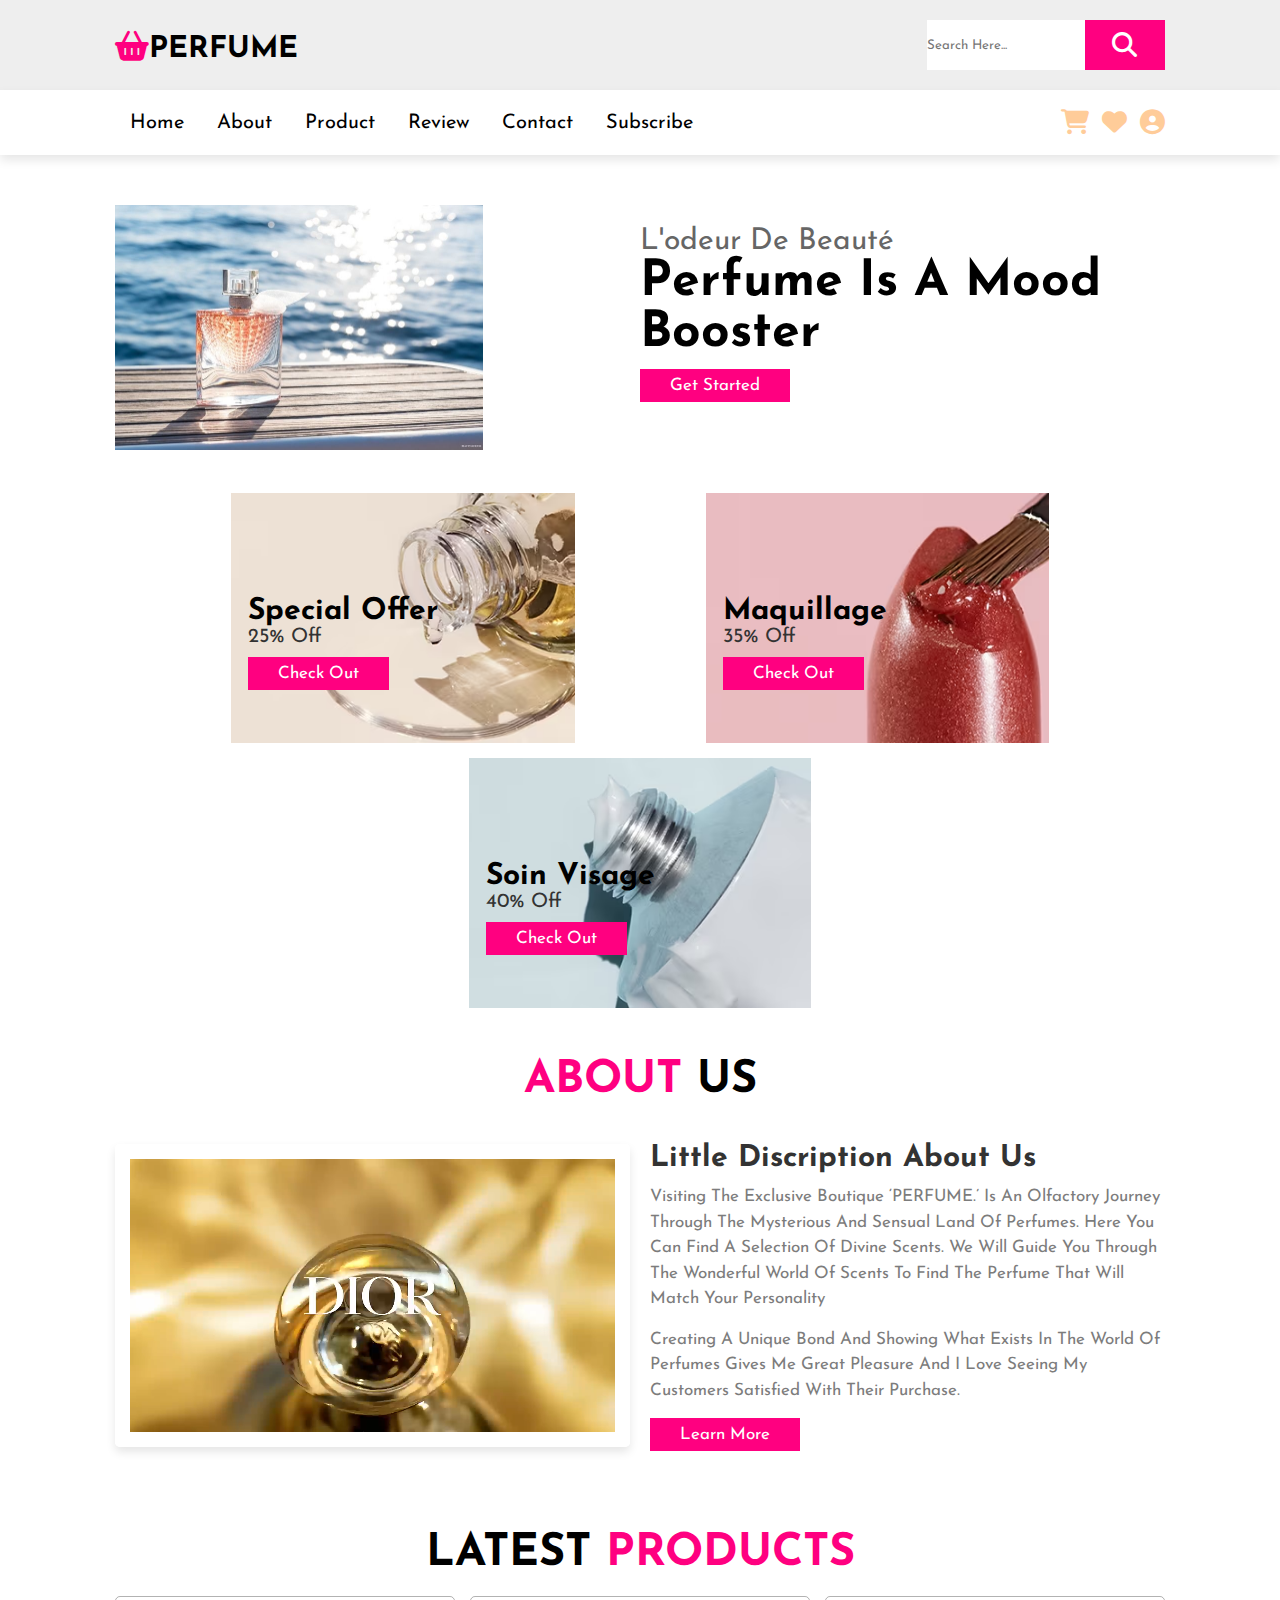
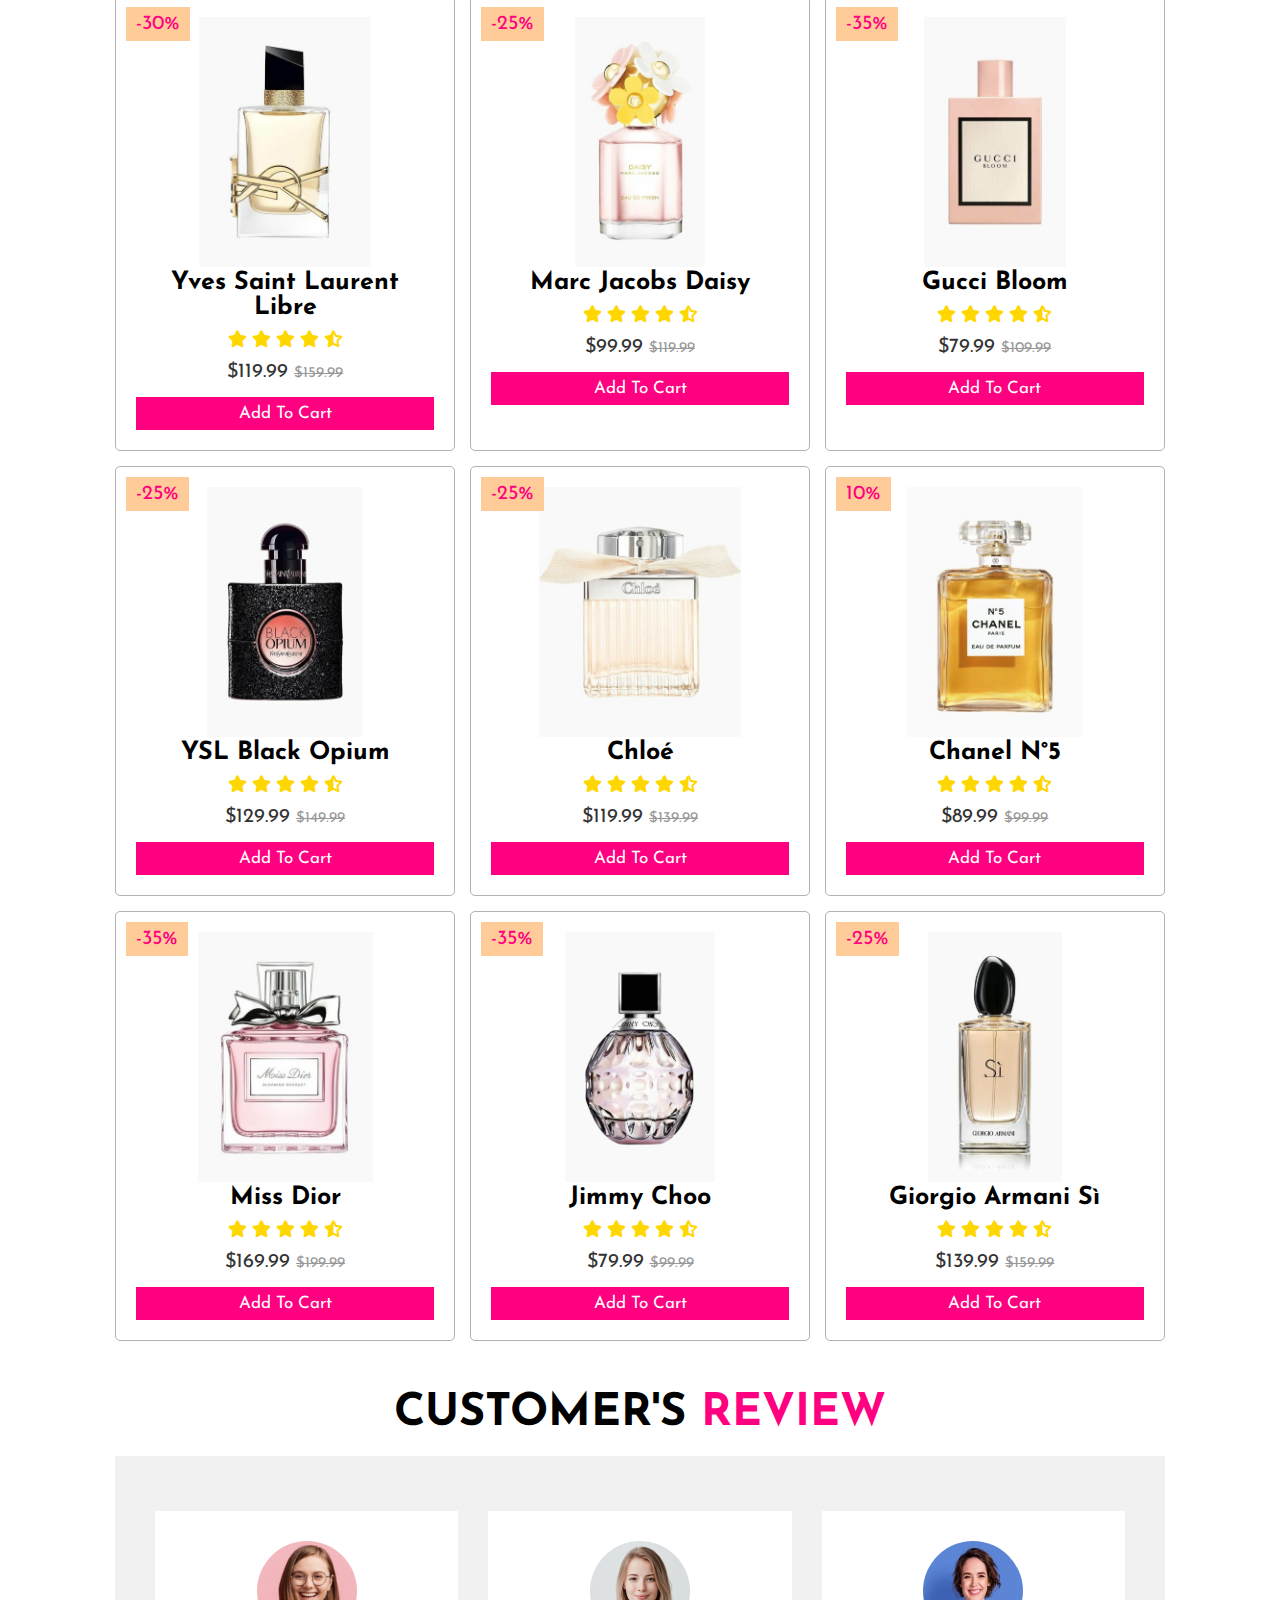
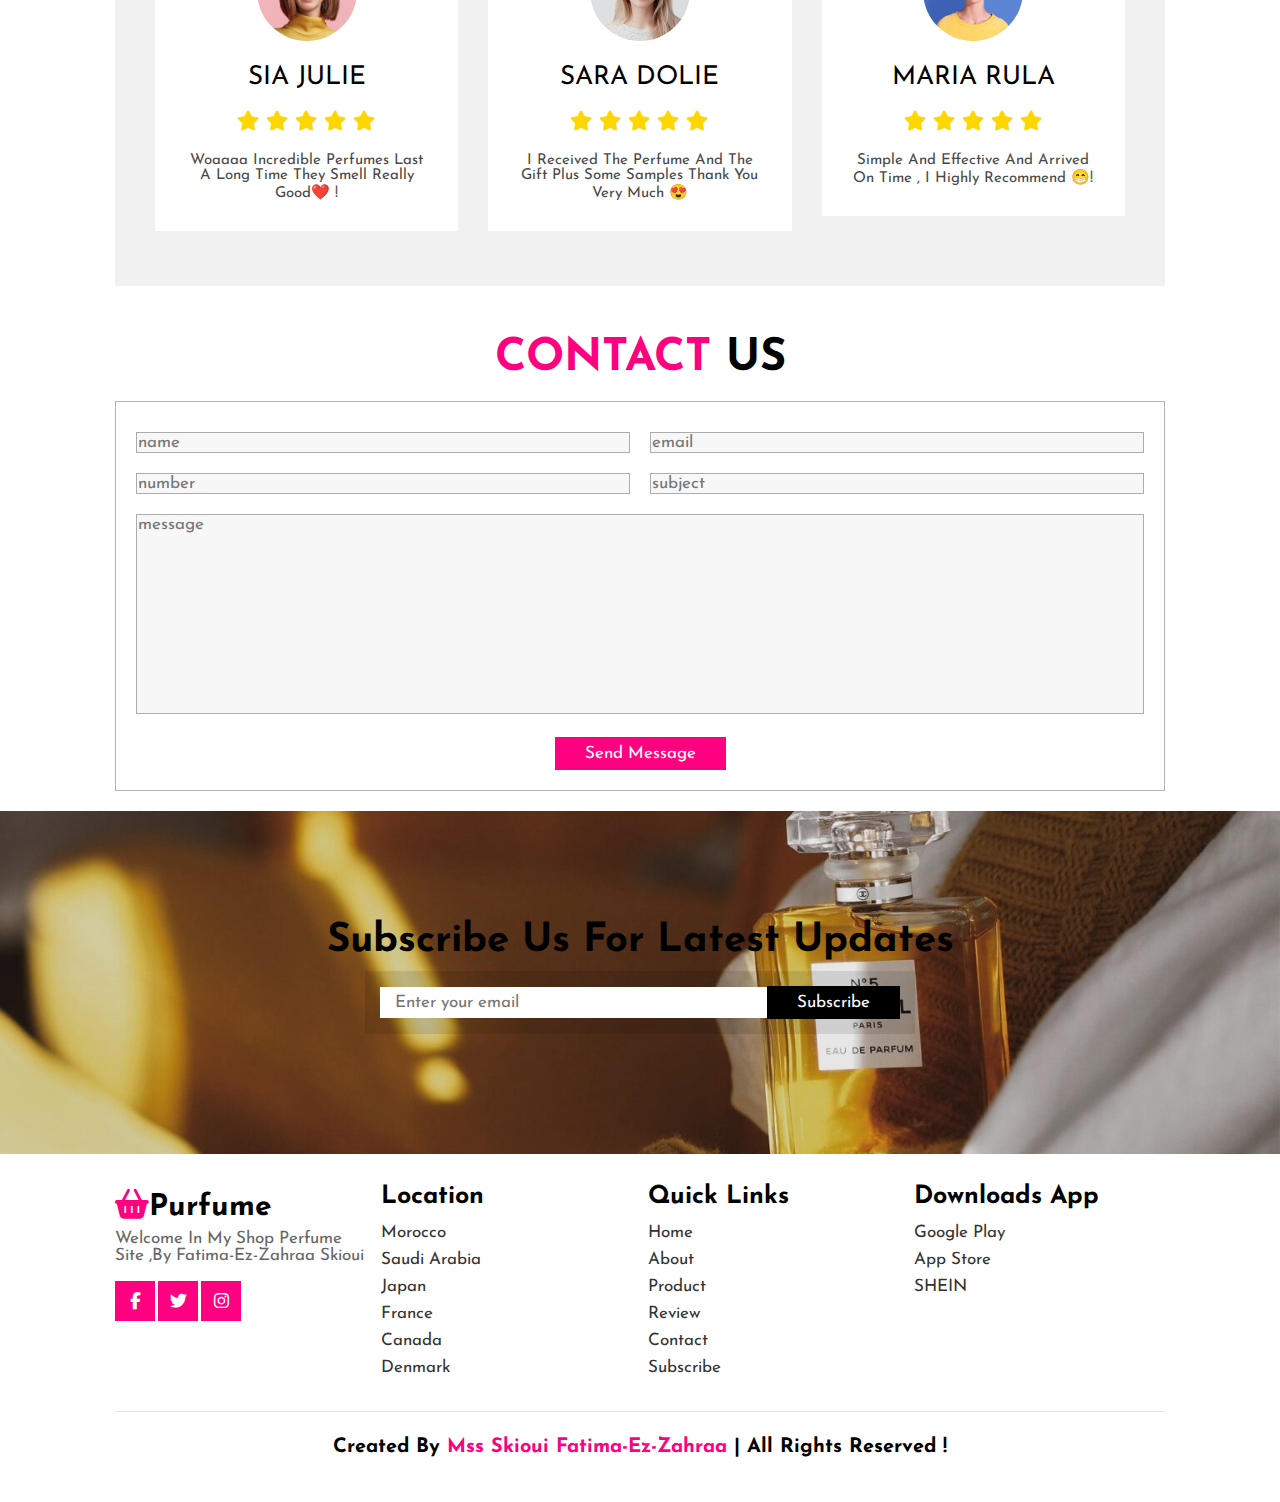
<file: index.html>
<!DOCTYPE html>
<html lang="en">
    <head>
        <meta charset="UTF-8">
        <meta http-equiv="X-UA-Compatible" content="IE=edge">
        <meta name="viewport" content="width=device-width, initial-scale=1.0">
        <title>PERFUME.</title>
        <!--font awesome-->
        <link rel="stylesheet" href="https://cdnjs.cloudflare.com/ajax/libs/font-awesome/6.5.1/css/all.min.css">
        <link rel="icon" href="parfume (1).png" type="image/x-icon">
        <link rel="stylesheet" href="purfume.css">
    </head>
    <body>
        <!--header starts-->
        <header>
            
            <div class="header-1">   
                <a href="#" class="logo" ><i class="fas fa-shopping-basket" ></i>PERFUME</a>
                <form action="" class="search-box-container">
                    <input type="search" id="search-box-container" placeholder="search here...">
                    <label for="search-box" class="fas fa-search"></label>
                </form>
                </div>
                <div class="header-2">
                    
                    <nav class="navbar">
                        <a href="#home">home</a>
                        <a href="#about">about</a>
                        <a href="#product">product</a>
                        <a href="#review">review</a>
                        <a href="#contact">contact</a>
                        <a href="#subscribe">subscribe</a>
                    </nav>
                    <div class="icons">
                        <a href="#product" class="fas fa-shopping-cart" ></a>
                        <a href="#" class="fas fa-heart" ></a>
                        <a href="#contact" class="fas fa-user-circle" ></a>
                    </div>
                    
                </div>
            </header>
            <!--header ends-->
    
            <!--home section starts-->
            <section class="home" id="home">
                <div class="image">
                    <img src="pctr3.jpg" alt="">
                </div> 
                <div class="content">
                    <span>L'odeur De Beauté</span>
                    <h3>Perfume is a mood booster</h3>
                    <a href="get_started.html" target="_blank" class="btn">Get started</a>
                </div>      
            </section>
        <!--banner section starts-->
        <section class="banner-container">
            <div class="banner">
                <img src="parf1.png" alt="" >
                <div class="content">
                    <h3>special offer</h3>
                    <p>25% off</p>
                    <a href="special_offer.html" target="_blank" class="btn"> Check Out </a>
                </div>
            </div>
            <div class="banner">
                <img src="makilage1.png" alt="">
                <div class="content">
                    <h3>Maquillage</h3>
                    <p>35% off</p>
                    <a href="makeup.html" target="_blank" class="btn"> Check Out </a>
                </div>
            </div>
            <div class="banner">
                <img src="soin1.png" alt="">
                <div class="content">
                    <h3>Soin Visage</h3>
                    <p>40% off</p>
                    <a href="soin_visage.html" target="_blank" class="btn"> Check Out </a>
                </div>
            </div>
        </section>
        <!--banner section ends-->

        <!-- about section strts -->
        <section class="about" id="about">
            <h1 class="heading"><span> about </span>us</h1>
            <div class="row">
                <div class="video-container">
                    <video src="L_Or de J_adore_ the new perfume(720P_HD).mp4" loop autoplay muted></video>
                </div>
                <div class="content">
                    <h3>little discription about us</h3>
                    <p>Visiting the Exclusive boutique ‘PERFUME.’ is an olfactory journey through the mysterious and sensual land of perfumes. Here you can find a selection of divine scents. We will guide you through the wonderful world of scents to find the perfume that will match your personality</p>
                    <p>Creating a unique bond and showing what exists in the world of perfumes gives me great pleasure and I love seeing my customers satisfied with their purchase.</p>
                    <a href="learn_more.html" target="_blank" class="btn">learn more</a>
                </div>
            </div>
        </section>

        <!--product section starts-->
        <section class="product" id="product">
            <h1 class="heading">latest <span>products</span></h1>            
            <div class="box-container">
                <div class="box">
                    <span class="discount">-30%</span>
                    <div class="icons">
                        <a href="#" class="fas fa-heart" ></a>
                        <a href="#" class="fas fa-share" ></a>
                        <a href="#" class="fas fa-eye" ></a>
                    </div>
                    <img src="pm1.jpg" alt="">
                    <h3>Yves Saint Laurent Libre</h3>
                    <div class="stars">
                        <i class="fas fa-star"></i>
                        <i class="fas fa-star"></i>
                        <i class="fas fa-star"></i>
                        <i class="fas fa-star"></i>
                        <i class="fas fa-star-half-alt"></i>
                    </div>
                    <div class="price"> $119.99 <span> $159.99 </span></div>
                    <a href="add_to_cart.html" target="_blank" class="btn">Add to cart</a>
                </div>
                <div class="box">
                    <span class="discount">-25%</span>
                    <div class="icons">
                        <a href="#" class="fas fa-heart" ></a>
                        <a href="#" class="fas fa-share" ></a>
                        <a href="#" class="fas fa-eye" ></a>
                    </div>
                    <img src="pm2.jpg" alt="">
                    <h3>Marc Jacobs Daisy</h3>
                    <div class="stars">
                        <i class="fas fa-star"></i>
                        <i class="fas fa-star"></i>
                        <i class="fas fa-star"></i>
                        <i class="fas fa-star"></i>
                        <i class="fas fa-star-half-alt"></i>
                    </div>
                    <div class="price"> $99.99 <span> $119.99 </span></div>
                    <a href="add_to_cart.html" target="_blank"  class="btn">Add to cart</a>
                </div>
                <div class="box">
                    <span class="discount">-35%</span>
                    <div class="icons">
                        <a href="#" class="fas fa-heart" ></a>
                        <a href="#" class="fas fa-share" ></a>
                        <a href="#" class="fas fa-eye" ></a>
                    </div>
                    <img src="pm3.jpg" alt="">
                    <h3>Gucci Bloom</h3>
                    <div class="stars">
                        <i class="fas fa-star"></i>
                        <i class="fas fa-star"></i>
                        <i class="fas fa-star"></i>
                        <i class="fas fa-star"></i>
                        <i class="fas fa-star-half-alt"></i>
                    </div>
                    <div class="price"> $79.99 <span> $109.99 </span></div>
                    <a href="add_to_cart.html" target="_blank"  class="btn">Add to cart</a>
                </div>
                <div class="box">
                    <span class="discount">-25%</span>
                    <div class="icons">
                        <a href="#" class="fas fa-heart" ></a>
                        <a href="#" class="fas fa-share" ></a>
                        <a href="#" class="fas fa-eye" ></a>
                    </div>
                    <img src="pm4.jpg" alt="">
                    <h3>YSL Black Opium</h3>
                    <div class="stars">
                        <i class="fas fa-star"></i>
                        <i class="fas fa-star"></i>
                        <i class="fas fa-star"></i>
                        <i class="fas fa-star"></i>
                        <i class="fas fa-star-half-alt"></i>
                    </div>
                    <div class="price"> $129.99 <span> $149.99 </span></div>
                    <a href="add_to_cart.html" target="_blank"  class="btn">Add to cart</a>
                </div>
                <div class="box">
                    <span class="discount">-25%</span>
                    <div class="icons">
                        <a href="#" class="fas fa-heart" ></a>
                        <a href="#" class="fas fa-share" ></a>
                        <a href="#" class="fas fa-eye" ></a>
                    </div>
                    <img src="pm5.jpg" alt="">
                    <h3>Chloé</h3>
                    <div class="stars">
                        <i class="fas fa-star"></i>
                        <i class="fas fa-star"></i>
                        <i class="fas fa-star"></i>
                        <i class="fas fa-star"></i>
                        <i class="fas fa-star-half-alt"></i>
                    </div>
                    <div class="price"> $119.99 <span> $139.99 </span></div>
                    <a href="add_to_cart.html" target="_blank"  class="btn">Add to cart</a>
                </div>
                <div class="box">
                    <span class="discount"> 10%</span>
                    <div class="icons">
                        <a href="#" class="fas fa-heart" ></a>
                        <a href="#" class="fas fa-share" ></a>
                        <a href="#" class="fas fa-eye" ></a>
                    </div>
                    <img src="pm6.jpg" alt="">
                    <h3>Chanel N°5</h3>
                    <div class="stars">
                        <i class="fas fa-star"></i>
                        <i class="fas fa-star"></i>
                        <i class="fas fa-star"></i>
                        <i class="fas fa-star"></i>
                        <i class="fas fa-star-half-alt"></i>
                    </div>
                    <div class="price"> $89.99 <span> $99.99 </span></div>
                    <a href="add_to_cart.html" target="_blank"  class="btn">Add to cart</a>
                </div> 
                <div class="box">
                    <span class="discount">-35%</span>
                    <div class="icons">
                        <a href="#" class="fas fa-heart" ></a>
                        <a href="#" class="fas fa-share" ></a>
                        <a href="#" class="fas fa-eye" ></a>
                    </div>
                    <img src="pm7.jpg" alt="">
                    <h3>Miss Dior</h3>
                    <div class="stars">
                        <i class="fas fa-star"></i>
                        <i class="fas fa-star"></i>
                        <i class="fas fa-star"></i>
                        <i class="fas fa-star"></i>
                        <i class="fas fa-star-half-alt"></i>
                    </div>
                    <div class="price"> $169.99 <span> $199.99 </span></div>
                    <a href="add_to_cart.html" target="_blank"  class="btn">Add to cart</a>
                </div>
                <div class="box">
                    <span class="discount">-35%</span>
                    <div class="icons">
                        <a href="#" class="fas fa-heart" ></a>
                        <a href="#" class="fas fa-share" ></a>
                        <a href="#" class="fas fa-eye" ></a>
                    </div>
                    <img src="pm8.jpg" alt="">
                    <h3>Jimmy Choo</h3>
                    <div class="stars">
                        <i class="fas fa-star"></i>
                        <i class="fas fa-star"></i>
                        <i class="fas fa-star"></i>
                        <i class="fas fa-star"></i>
                        <i class="fas fa-star-half-alt"></i>
                    </div>
                    <div class="price"> $79.99 <span> $99.99 </span></div>
                    <a href="add_to_cart.html" target="_blank"  class="btn">Add to cart</a>
                </div>
                <div class="box">
                    <span class="discount">-25%</span>
                    <div class="icons">
                        <a href="#" class="fas fa-heart" ></a>
                        <a href="#" class="fas fa-share" ></a>
                        <a href="#" class="fas fa-eye" ></a>
                    </div>
                    <img src="pm11.jpg" alt="">
                    <h3>Giorgio Armani Sì</h3>
                    <div class="stars">
                        <i class="fas fa-star"></i>
                        <i class="fas fa-star"></i>
                        <i class="fas fa-star"></i>
                        <i class="fas fa-star"></i>
                        <i class="fas fa-star-half-alt"></i>
                    </div>
                    <div class="price"> $139.99 <span> $159.99 </span></div>
                    <a href="add_to_cart.html" target="_blank"  class="btn">Add to cart</a>
                </div>    
            </div>
        
        </section>
        <!--product section ends-->

        <!--review section starts-->
    <section class="review" id="review">
        <h1 class="heading">customer's <span>review</span></h1>

            <div class="tests">
                <div class="inner">
                
                    <div class="row">
                        <div class="col">
                            <div class="test">
                                <img src="person-1.png" alt="">
                                <div class="name">Sia Julie</div>
                                <div class="stars">
                                    <i class="fas fa-star"></i>
                                    <i class="fas fa-star"></i>
                                    <i class="fas fa-star"></i>
                                    <i class="fas fa-star"></i>
                                    <i class="fas fa-star"></i>
                                </div>
                                <p>Woaaaa incredible perfumes last a long time they smell really good❤️ !</p>
                            </div>
                        </div>
    
                        <div class="col">
                            <div class="test">
                                <img src="person_4.jpg" alt="">
                                <div class="name">Sara Dolie</div>
                                <div class="stars">
                                    <i class="fas fa-star"></i>
                                    <i class="fas fa-star"></i>
                                    <i class="fas fa-star"></i>
                                    <i class="fas fa-star"></i>
                                    <i class="fas fa-star"></i>
                                </div>
                                <p>I received the perfume and the gift plus some samples thank you very much 😍</p>
                            </div>
                        </div>
    
                        <div class="col">
                            <div class="test">
                                <img src="person_2.jpg" alt="">
                                <div class="name">Maria Rula</div>
                                <div class="stars">
                                    <i class="fas fa-star"></i>
                                    <i class="fas fa-star"></i>
                                    <i class="fas fa-star"></i>
                                    <i class="fas fa-star"></i>
                                    <i class="fas fa-star"></i>
                                </div>
                                <p>Simple and effective and arrived on time , I highly recommend 😁!</p>
                            </div>
                        </div>
                    </div>
                </div>
            </div>
    </section>
        <!--review section ends-->

        <!--contact section starts-->

        <section class="contact" id="contact">
            <h1 class="heading"><span> Contact </span>us</h1>
            <form action="">
                <div class="inputBox">
                    <input type="text" placeholder="name">
                    <input type="email" placeholder="email">
                </div>
                <div class="inputBox">
                    <input type="number" placeholder="number">
                    <input type="text" placeholder="subject">
                </div>
                <textarea placeholder="message" id="" cols="30" rows="10"></textarea>
                <input type="submit" value="send message" class="btn">
            </form>
        </section>
        <!--contact section ends-->

        <!--newletter section starts-->

        <section class="newletter" id="subscribe">
            <h3> Subscribe us for latest updates </h3>
            <form action="">
                <input type="email" placeholder="Enter your email" class="box">
                <input type="submit" value="Subscribe" class="btn">
            </form>
        </section>
        <!--newletter section ends-->

        <!--footer section starts-->

        <section class="footer" id="footer">
            <div class="box-container">
                <div class="box">
                    <a href="#" class="logo"><i class="fas fa-shopping-basket"></i>purfume</a>
                    <p> Welcome in my shop perfume site ,by fatima-ez-zahraa skioui</p>
                    <div class="share">
                        <a href="https://www.facebook.com/?locale=fr_FR" target="_blank" class="btn fab fa-facebook-f"></a>
                        <a href="https://www.instagram.com/" target="_blank" class="btn fab fa-twitter"></a>
                        <a href="https://twitter.com/?lang=fr" target="_blank" class="btn fab fa-instagram"></a>
                    </div>
                </div>
                <div class="box">
                    <h3> Location </h3>
                    <div class="links">
                        <a href="https://en.wikipedia.org/wiki/Morocco" target="_blank">Morocco</a>
                        <a href="https://en.wikipedia.org/wiki/Saudi_Arabia" target="_blank">Saudi Arabia</a>
                        <a href="https://en.wikipedia.org/wiki/japan" target="_blank">Japan</a>
                        <a href="https://en.wikipedia.org/wiki/France" target="_blank">France</a>
                        <a href="https://en.wikipedia.org/wiki/canada" target="_blank">Canada</a>
                        <a href="https://en.wikipedia.org/wiki/Denmark" target="_blank">Denmark</a>
                    </div>
                </div>
                <div class="box">
                    <h3> quick links </h3>
                    <div class="links">
                        <a href="#home">home</a>
                        <a href="#about">about</a>
                        <a href="#product">product</a>
                        <a href="#review">review</a>
                        <a href="#contact">contact</a>
                        <a href="#subscribe">subscribe</a>
                    </div>
                </div>
                <div class="box">
                    <h3> downloads app </h3>
                    <div class="links">
                        <a href="https://play.google.com/store/apps?hl=fr&gl=US"  target="_blank">Google Play</a>
                        <a href="https://www.apple.com/fr/app-store/" target="_blank">App Store</a>
                        <a href="https://play.google.com/store/apps/details?id=com.zzkko&hl=fr&gl=US" target="_blank">SHEIN</a>
                    </div>
                </div>
            </div>
            <h1 class="credit"> created by <span> mss skioui fatima-ez-zahraa </span> | all rights reserved ! </h1>
        </section>
        <!--footer section ends-->

    </body>
</html>
</file>
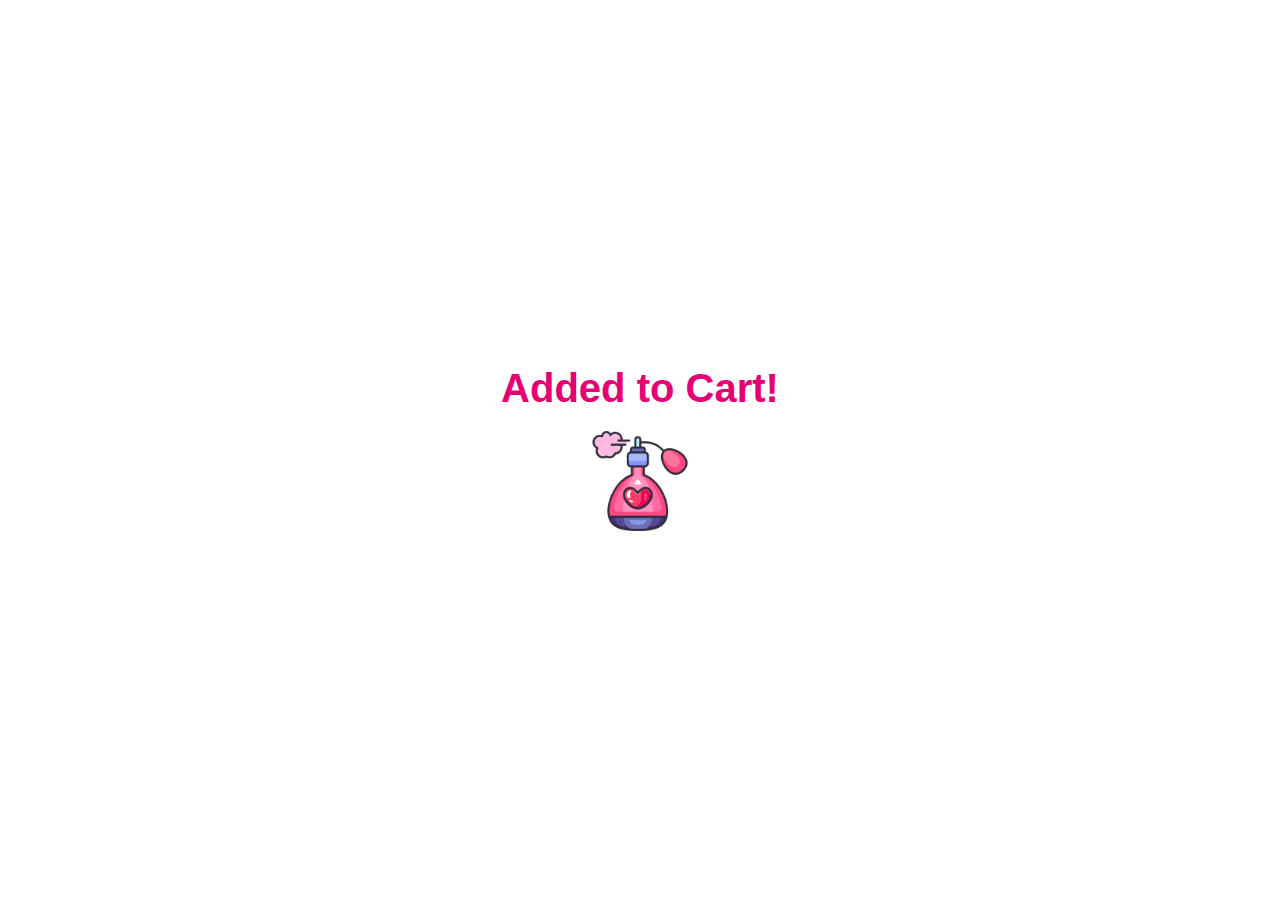
<file: add_to_cart.html>
<!DOCTYPE html>
<html lang="en">
<head>
    <meta charset="UTF-8">
    <meta name="viewport" content="width=device-width, initial-scale=1.0">
    <link rel="stylesheet" href="add_to_cart.css">
    <title>Added to Cart</title>
</head>
<body>
    <div class="container">
        <div class="message">Added to Cart!</div>
        <div class="animation-container">
            <div class="animation-icon"></div>
        </div>
    </div>
</body>
</html>
</file>
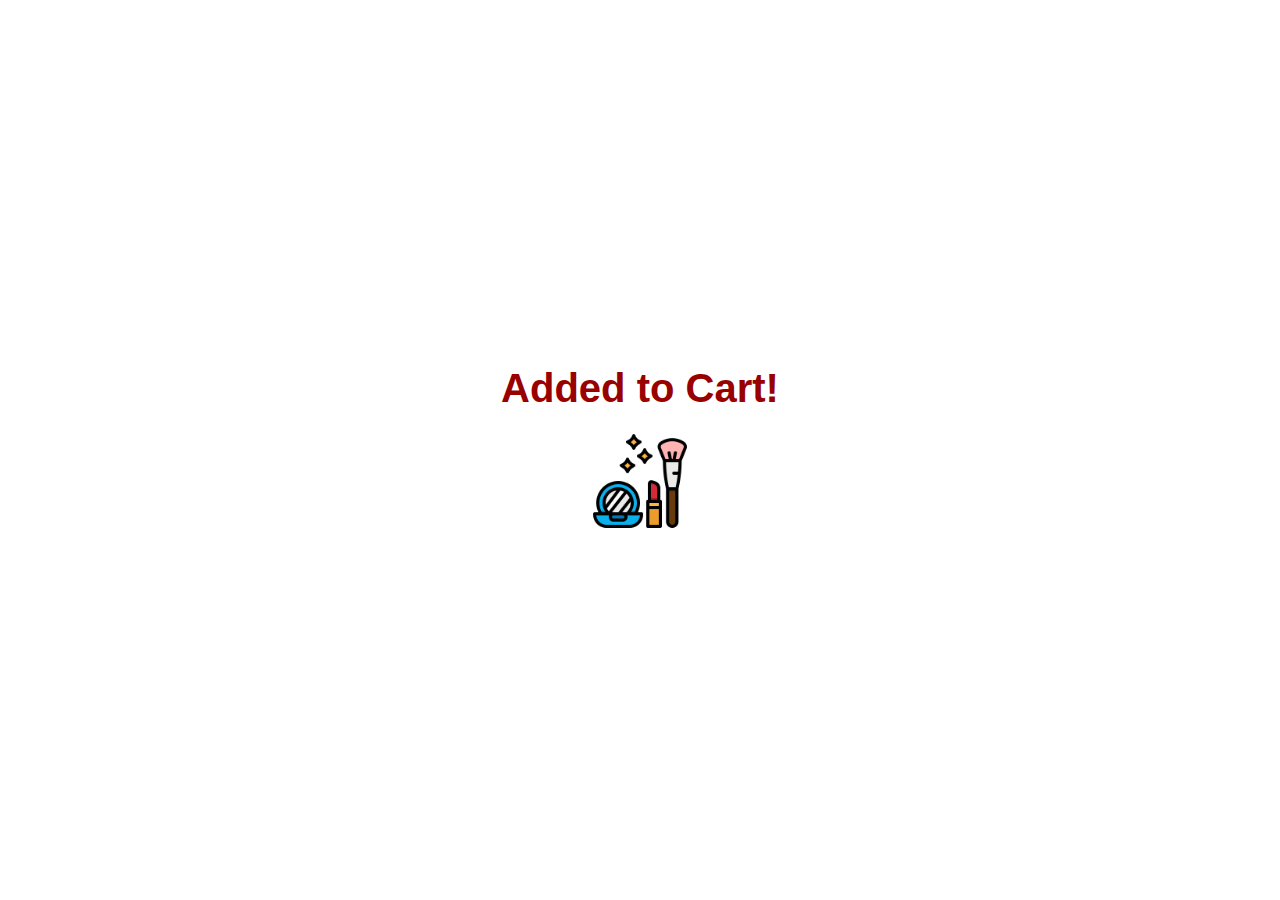
<file: add_to_cart_2.html>
<!DOCTYPE html>
<html lang="en">
<head>
    <meta charset="UTF-8">
    <meta name="viewport" content="width=device-width, initial-scale=1.0">
    <link rel="stylesheet" href="add_to_cart_2.css">
    <title>Added to Cart</title>
</head>
<body>
    <div class="container">
        <div class="message">Added to Cart!</div>
        <div class="animation-container">
            <div class="animation-icon"></div>
        </div>
    </div>
</body>
</html>
</file>
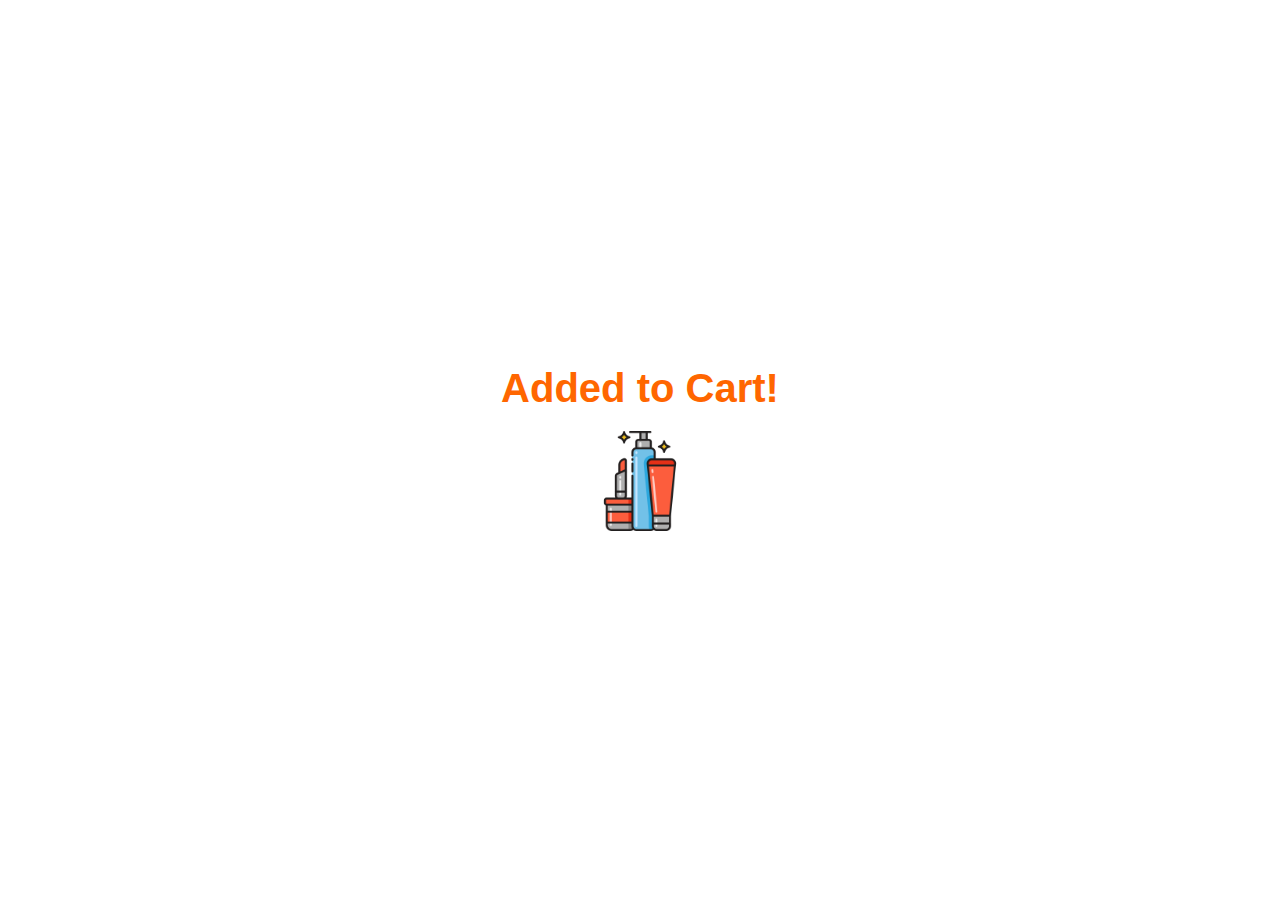
<file: add_to_cart_3.html>
<!DOCTYPE html>
<html lang="en">
<head>
    <meta charset="UTF-8">
    <meta name="viewport" content="width=device-width, initial-scale=1.0">
    <link rel="stylesheet" href="add_to_cart_3.css">
    <title>Added to Cart</title>
</head>
<body>
    <div class="container">
        <div class="message">Added to Cart!</div>
        <div class="animation-container">
            <div class="animation-icon"></div>
        </div>
    </div>
</body>
</html>
</file>
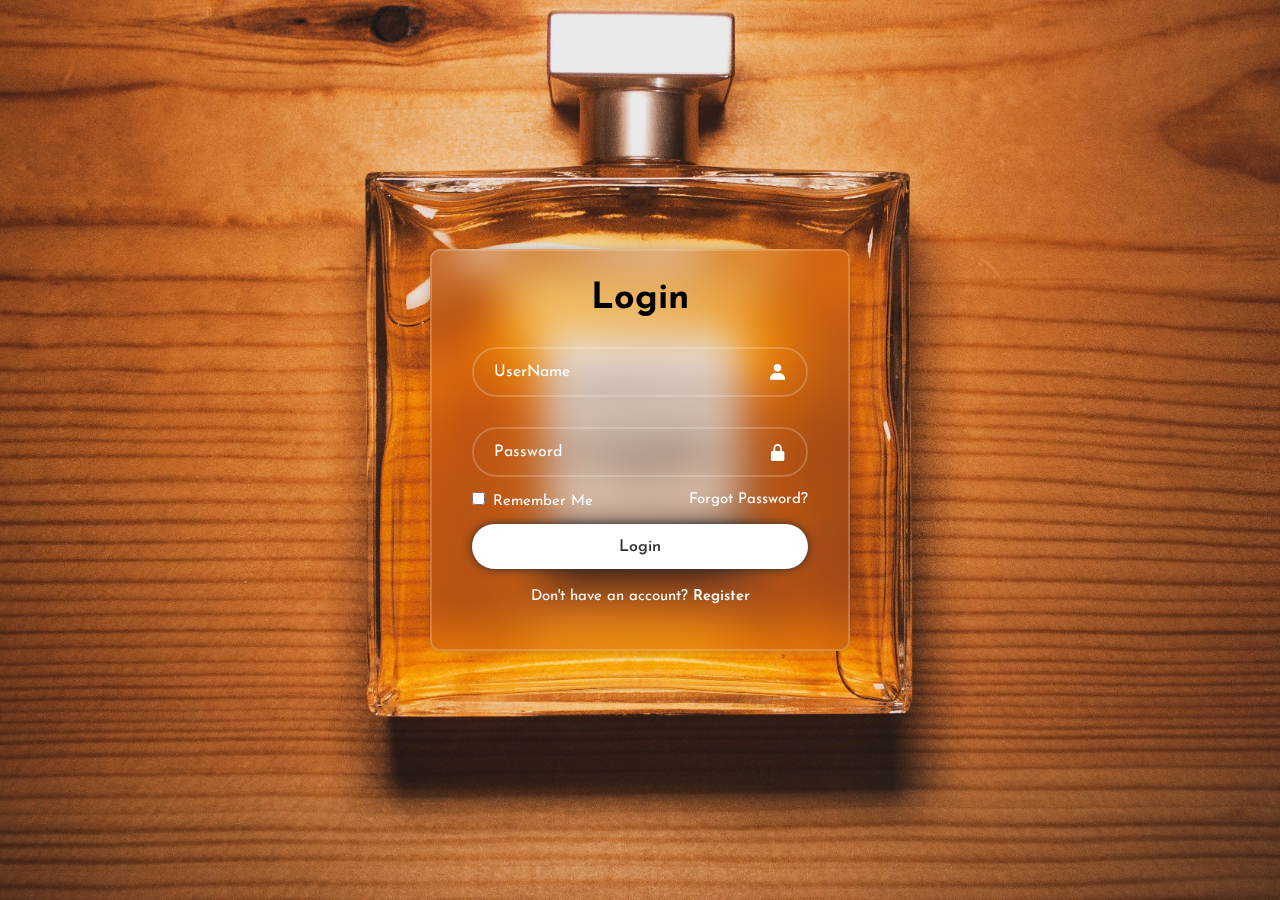
<file: get_started.html>
<!DOCTYPE html>
<html>
    <head>
        
        <link rel="stylesheet" href="get_started.css">
        <title>GET STARTED</title>
        <link href='https://unpkg.com/boxicons@2.1.4/css/boxicons.min.css' rel='stylesheet'>
    </head>
    <body>
        <div class="wrapper">
            <form action="">
                <h1>Login</h1>
                <div class="input-box">
                    <input type="text" placeholder="UserName" required name="UserName">
                    <i class='bx bxs-user'></i>
                </div>

                <div class="input-box">
                    <input type="password" placeholder="Password" required name="password">
                    <i class='bx bxs-lock-alt'></i>
                </div>

                <div class="remember-forgot">
                    <label><input type="checkbox"> Remember Me </label>
                    <a href="#"> Forgot Password?</a>
                </div>

                <button type="submit" class="btn">Login</button>

                <div class="register-link">
                    <p>Don't have an account? <a href="#">Register</a></p>
                </div>
            </form>
        </div>
    </body>
</html>
</file>
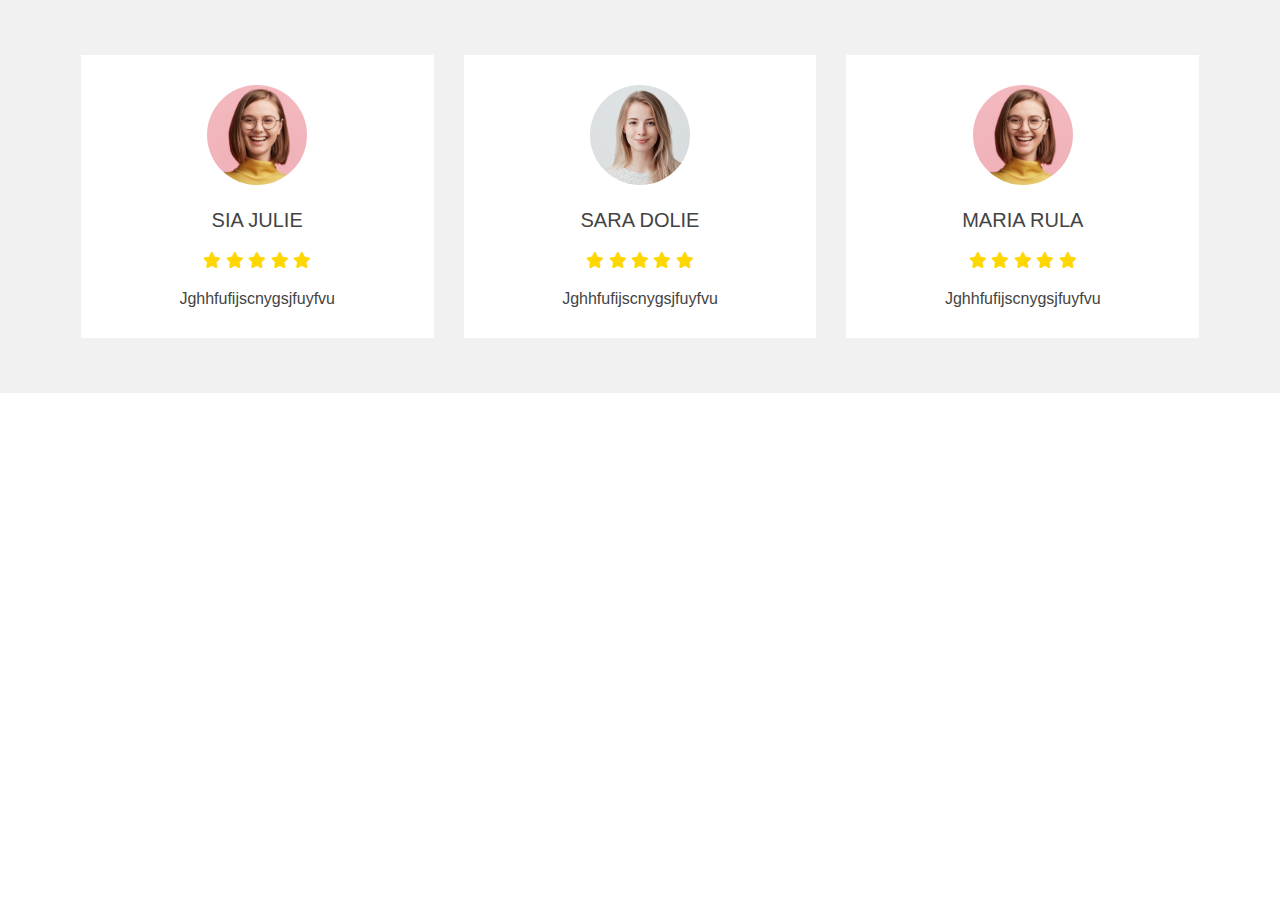
<file: review.html>
<!DOCTYPE html>
<html lang="en">
    <head>
        <meta charset="UTF-8">
        <meta http-equiv="X-UA-Compatible" content="IE=edge">
        <meta name="viewport" content="width=device-width, initial-scale=1.0">
        <title>review</title>
        <!--font awesome-->
        <link rel="stylesheet" href="https://cdnjs.cloudflare.com/ajax/libs/font-awesome/6.5.1/css/all.min.css">
        
        <link rel="stylesheet" href="review.css">
    </head>
    <body>
        <div class="tests">
            <div class="inner">
            
                <div class="row">
                    <div class="col">
                        <div class="test">
                            <img src="person-1.png" alt="">
                            <div class="name">Sia Julie</div>
                            <div class="stars">
                                <i class="fas fa-star"></i>
                                <i class="fas fa-star"></i>
                                <i class="fas fa-star"></i>
                                <i class="fas fa-star"></i>
                                <i class="fas fa-star"></i>
                            </div>
                            <p>jghhfufijscnygsjfuyfvu</p>
                        </div>
                    </div>

                    <div class="col">
                        <div class="test">
                            <img src="person_4.jpg" alt="">
                            <div class="name">Sara Dolie</div>
                            <div class="stars">
                                <i class="fas fa-star"></i>
                                <i class="fas fa-star"></i>
                                <i class="fas fa-star"></i>
                                <i class="fas fa-star"></i>
                                <i class="fas fa-star"></i>
                            </div>
                            <p>jghhfufijscnygsjfuyfvu</p>
                        </div>
                    </div>

                    <div class="col">
                        <div class="test">
                            <img src="person-1.png" alt="">
                            <div class="name">Maria Rula</div>
                            <div class="stars">
                                <i class="fas fa-star"></i>
                                <i class="fas fa-star"></i>
                                <i class="fas fa-star"></i>
                                <i class="fas fa-star"></i>
                                <i class="fas fa-star"></i>
                            </div>
                            <p>jghhfufijscnygsjfuyfvu</p>
                        </div>
                    </div>
                </div>
            </div>
        </div>
    </body>
</html>
</file>
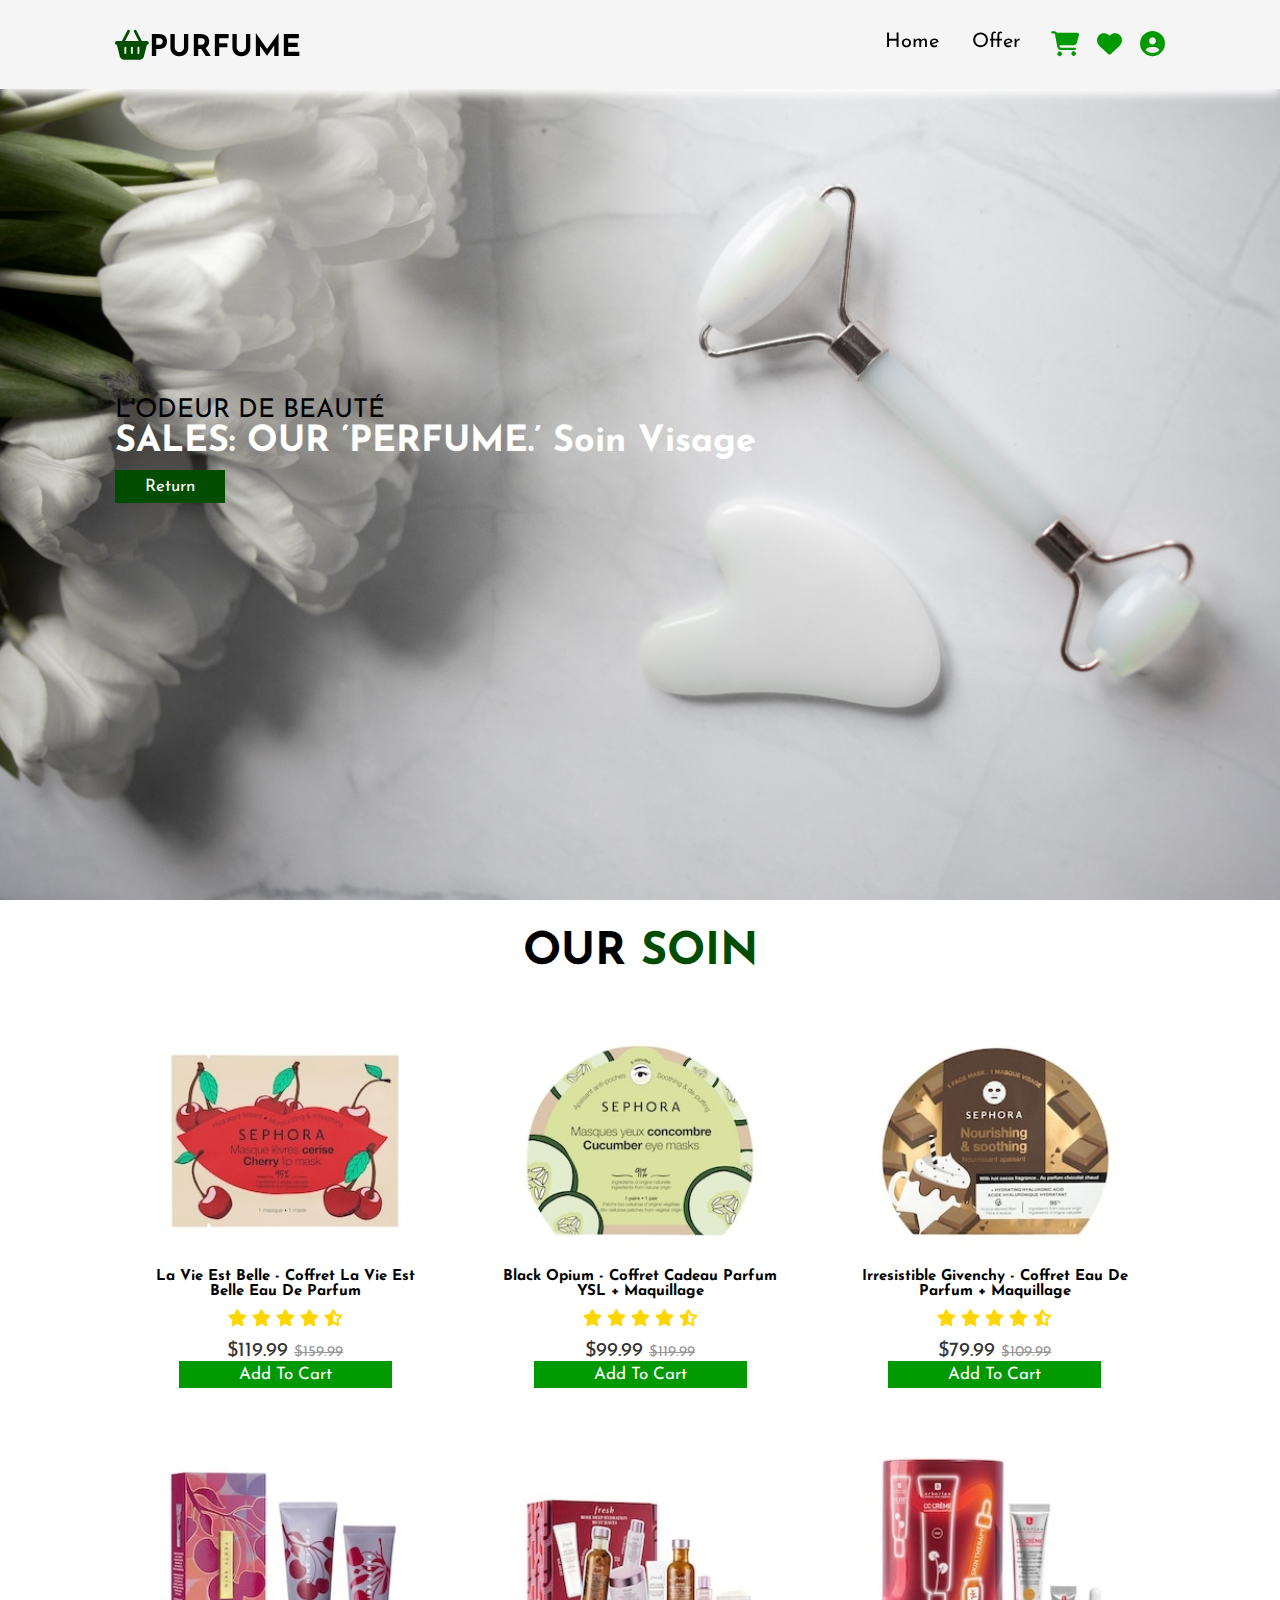
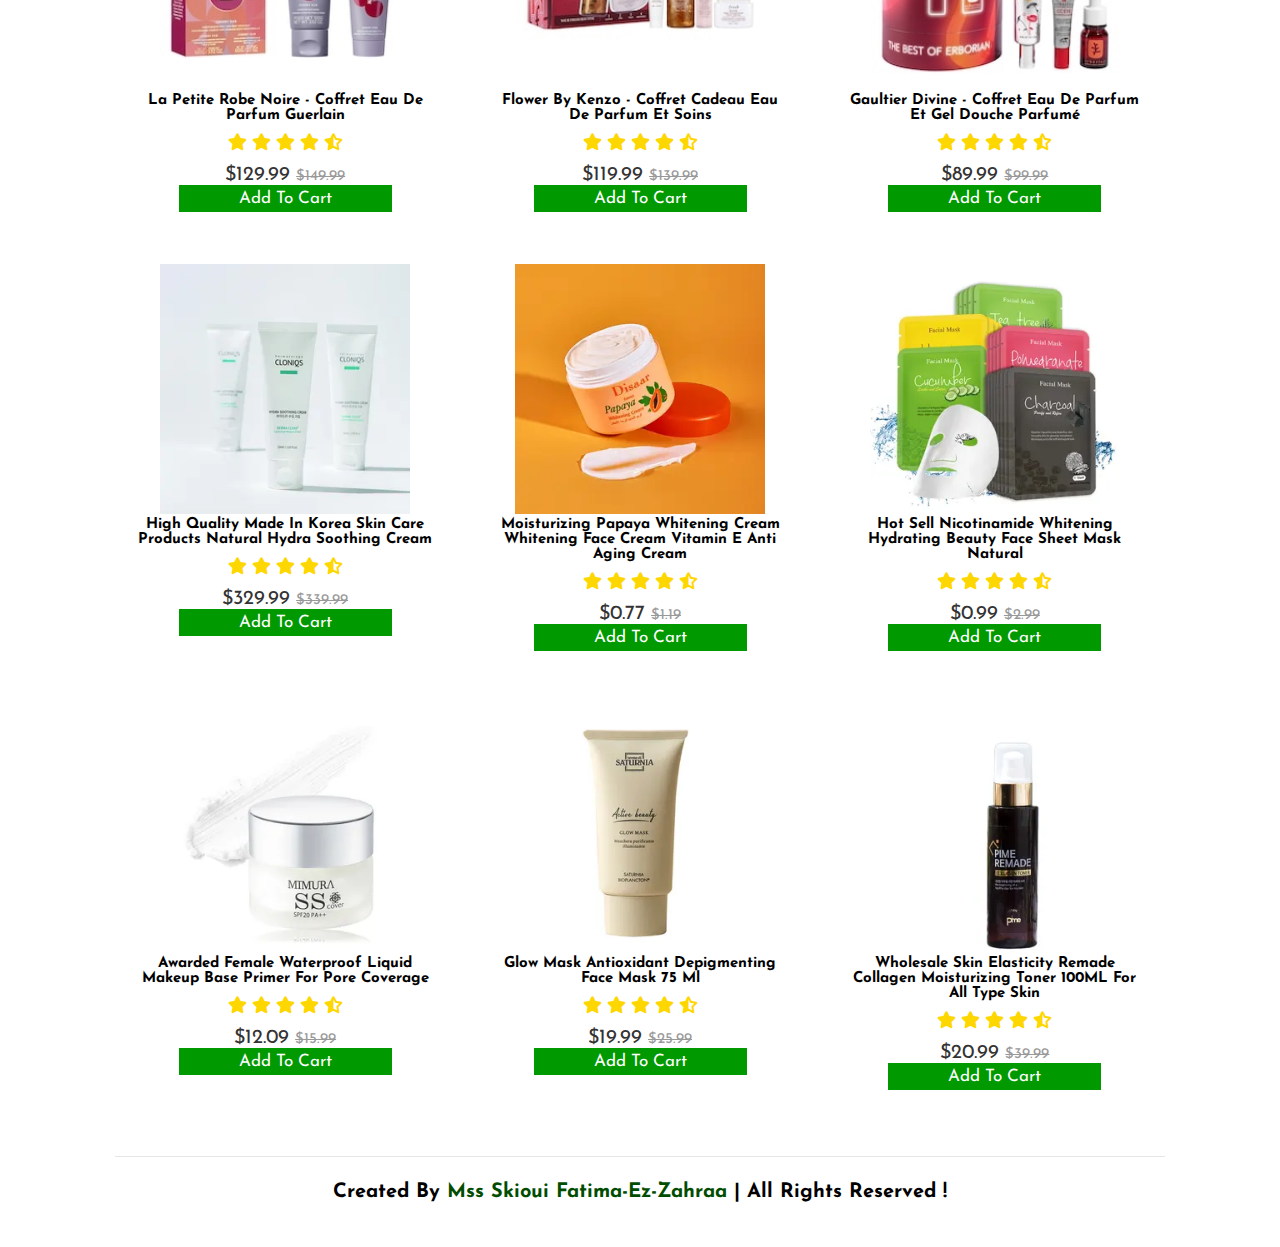
<file: soin_visage.html>
<!DOCTYPE html>
<html>
    <head><meta charset="UTF-8">
        <meta http-equiv="X-UA-Compatible" content="IE=edge">
        <meta name="viewport" content="width=device-width, initial-scale=1.0">
        <title>Soin Visage</title>
        <link rel="stylesheet" href="https://cdnjs.cloudflare.com/ajax/libs/font-awesome/6.5.1/css/all.min.css">
        <link rel="icon" href="beauty.png" type="image/x-icon">
        <link rel="stylesheet" href="soin_visage.css">
    </head>
    <body>
        <header>
            <div class="header-1">
                <a href="purfume.html" class="logo" ><i class="fas fa-shopping-basket" ></i>PURFUME</a>
            </div>
            <div class="header-2">  
                <div id="menu-bar" class="fas fa-bars"></div>

                <nav class="navbar">
                    <a href="#home">home</a>
                    <a href="#product">Offer</a>
                </nav>
                <div class="icons">
                    <a href="#product" class="fas fa-shopping-cart" ></a>
                    <a href="#" class="fas fa-heart" ></a>
                    <a href="#contact" class="fas fa-user-circle" ></a>
                </div>
            </div>
        </header>  

        <section class="home" id="home">
            <div class="content">
                <span>L'odeur De Beauté</span>
                <h3>SALES: OUR ‘PERFUME.’ Soin Visage</h3>
                <a href="purfume.html" class="btn">Return</a>
            </div>
        </section>


        <!--product section starts-->
        <section class="product" id="product">
            <h1 class="heading">Our <span>SOIN</span></h1>            
            <div class="box-container">
                <div class="box">
                    <div class="icons">
                        <a href="#" class="fas fa-heart" ></a>
                        <a href="#" class="fas fa-share" ></a>
                        <a href="#" class="fas fa-eye" ></a>
                    </div>
                    <img src="s1.jpg" alt="">
                    <h3>La Vie Est Belle - Coffret La Vie Est Belle Eau de Parfum</h3>
                    <div class="stars">
                        <i class="fas fa-star"></i>
                        <i class="fas fa-star"></i>
                        <i class="fas fa-star"></i>
                        <i class="fas fa-star"></i>
                        <i class="fas fa-star-half-alt"></i>
                    </div>
                    <div class="price"> $119.99 <span> $159.99 </span></div>
                    <a href="add_to_cart_3.html" target="_blank" class="btn">Add to cart</a>
                </div>
                <div class="box">
                    <div class="icons">
                        <a href="#" class="fas fa-heart" ></a>
                        <a href="#" class="fas fa-share" ></a>
                        <a href="#" class="fas fa-eye" ></a>
                    </div>
                    <img src="s2.jpg" alt="">
                    <h3>Black Opium - Coffret Cadeau Parfum YSL + Maquillage</h3>
                    <div class="stars">
                        <i class="fas fa-star"></i>
                        <i class="fas fa-star"></i>
                        <i class="fas fa-star"></i>
                        <i class="fas fa-star"></i>
                        <i class="fas fa-star-half-alt"></i>
                    </div>
                    <div class="price"> $99.99 <span> $119.99 </span></div>
                    <a href="add_to_cart_3.html" target="_blank"  class="btn">Add to cart</a>
                </div>
                <div class="box">
                    <div class="icons">
                        <a href="#" class="fas fa-heart" ></a>
                        <a href="#" class="fas fa-share" ></a>
                        <a href="#" class="fas fa-eye" ></a>
                    </div>
                    <img src="s3.jpg" alt="">
                    <h3>Irresistible Givenchy - Coffret Eau de Parfum + Maquillage</h3>
                    <div class="stars">
                        <i class="fas fa-star"></i>
                        <i class="fas fa-star"></i>
                        <i class="fas fa-star"></i>
                        <i class="fas fa-star"></i>
                        <i class="fas fa-star-half-alt"></i>
                    </div>
                    <div class="price"> $79.99 <span> $109.99 </span></div>
                    <a href="add_to_cart_3.html" target="_blank"  class="btn">Add to cart</a>
                </div>
                <div class="box">
                    <div class="icons">
                        <a href="#" class="fas fa-heart" ></a>
                        <a href="#" class="fas fa-share" ></a>
                        <a href="#" class="fas fa-eye" ></a>
                    </div>
                    <img src="s4.jpg" alt="">
                    <h3>La Petite Robe Noire - Coffret Eau de Parfum Guerlain</h3>
                    <div class="stars">
                        <i class="fas fa-star"></i>
                        <i class="fas fa-star"></i>
                        <i class="fas fa-star"></i>
                        <i class="fas fa-star"></i>
                        <i class="fas fa-star-half-alt"></i>
                    </div>
                    <div class="price"> $129.99 <span> $149.99 </span></div>
                    <a href="add_to_cart_3.html" target="_blank"  class="btn">Add to cart</a>
                </div>
                <div class="box">
                    <div class="icons">
                        <a href="#" class="fas fa-heart" ></a>
                        <a href="#" class="fas fa-share" ></a>
                        <a href="#" class="fas fa-eye" ></a>
                    </div>
                    <img src="s5.jpg" alt="">
                    <h3>Flower By Kenzo - Coffret Cadeau Eau De Parfum Et Soins</h3>
                    <div class="stars">
                        <i class="fas fa-star"></i>
                        <i class="fas fa-star"></i>
                        <i class="fas fa-star"></i>
                        <i class="fas fa-star"></i>
                        <i class="fas fa-star-half-alt"></i>
                    </div>
                    <div class="price"> $119.99 <span> $139.99 </span></div>
                    <a href="add_to_cart_3.html" target="_blank"  class="btn">Add to cart</a>
                </div>
                <div class="box">
                    <div class="icons">
                        <a href="#" class="fas fa-heart" ></a>
                        <a href="#" class="fas fa-share" ></a>
                        <a href="#" class="fas fa-eye" ></a>
                    </div>
                    <img src="s6.jpg" alt="">
                    <h3>Gaultier Divine - Coffret Eau de Parfum et Gel Douche Parfumé</h3>
                    <div class="stars">
                        <i class="fas fa-star"></i>
                        <i class="fas fa-star"></i>
                        <i class="fas fa-star"></i>
                        <i class="fas fa-star"></i>
                        <i class="fas fa-star-half-alt"></i>
                    </div>
                    <div class="price"> $89.99 <span> $99.99 </span></div>
                    <a href="add_to_cart_3.html" target="_blank"  class="btn">Add to cart</a>
                </div>
                <div class="box">
                    <div class="icons">
                        <a href="#" class="fas fa-heart" ></a>
                        <a href="#" class="fas fa-share" ></a>
                        <a href="#" class="fas fa-eye" ></a>
                    </div>
                    <img src="s7.webp" alt="">
                    <h3>High Quality Made In Korea Skin Care Products Natural Hydra Soothing Cream</h3>
                    <div class="stars">
                        <i class="fas fa-star"></i>
                        <i class="fas fa-star"></i>
                        <i class="fas fa-star"></i>
                        <i class="fas fa-star"></i>
                        <i class="fas fa-star-half-alt"></i>
                    </div>
                    <div class="price"> $329.99 <span> $339.99 </span></div>
                    <a href="add_to_cart_3.html" target="_blank"  class="btn">Add to cart</a>
                </div>
                <div class="box">
                    <div class="icons">
                        <a href="#" class="fas fa-heart" ></a>
                        <a href="#" class="fas fa-share" ></a>
                        <a href="#" class="fas fa-eye" ></a>
                    </div>
                    <img src="s8.webp" alt="">
                    <h3>Moisturizing Papaya Whitening Cream Whitening Face Cream Vitamin E Anti Aging Cream</h3>
                    <div class="stars">
                        <i class="fas fa-star"></i>
                        <i class="fas fa-star"></i>
                        <i class="fas fa-star"></i>
                        <i class="fas fa-star"></i>
                        <i class="fas fa-star-half-alt"></i>
                    </div>
                    <div class="price"> $0.77 <span> $1.19 </span></div>
                    <a href="add_to_cart_3.html" target="_blank"  class="btn">Add to cart</a>
                </div>
                <div class="box">
                    <div class="icons">
                        <a href="#" class="fas fa-heart" ></a>
                        <a href="#" class="fas fa-share" ></a>
                        <a href="#" class="fas fa-eye" ></a>
                    </div>
                    <img src="s9.webp" alt="">
                    <h3>Hot Sell Nicotinamide Whitening Hydrating Beauty Face Sheet Mask Natural</h3>
                    <div class="stars">
                        <i class="fas fa-star"></i>
                        <i class="fas fa-star"></i>
                        <i class="fas fa-star"></i>
                        <i class="fas fa-star"></i>
                        <i class="fas fa-star-half-alt"></i>
                    </div>
                    <div class="price"> $0.99 <span> $2.99 </span></div>
                    <a href="add_to_cart_3.html" target="_blank"  class="btn">Add to cart</a>
                </div>
                <div class="box">
                    <div class="icons">
                        <a href="#" class="fas fa-heart" ></a>
                        <a href="#" class="fas fa-share" ></a>
                        <a href="#" class="fas fa-eye" ></a>
                    </div>
                    <img src="s10.webp" alt="">
                    <h3>awarded female waterproof liquid makeup base primer for pore coverage</h3>
                    <div class="stars">
                        <i class="fas fa-star"></i>
                        <i class="fas fa-star"></i>
                        <i class="fas fa-star"></i>
                        <i class="fas fa-star"></i>
                        <i class="fas fa-star-half-alt"></i>
                    </div>
                    <div class="price"> $12.09 <span> $15.99 </span></div>
                    <a href="add_to_cart_3.html" target="_blank"  class="btn">Add to cart</a>
                </div>
                <div class="box">
                    <div class="icons">
                        <a href="#" class="fas fa-heart" ></a>
                        <a href="#" class="fas fa-share" ></a>
                        <a href="#" class="fas fa-eye" ></a>
                    </div>
                    <img src="s11.webp" alt="">
                    <h3>Glow mask antioxidant depigmenting face mask 75 ml</h3>
                    <div class="stars">
                        <i class="fas fa-star"></i>
                        <i class="fas fa-star"></i>
                        <i class="fas fa-star"></i>
                        <i class="fas fa-star"></i>
                        <i class="fas fa-star-half-alt"></i>
                    </div>
                    <div class="price"> $19.99 <span> $25.99 </span></div>
                    <a href="add_to_cart_3.html" target="_blank"  class="btn">Add to cart</a>
                </div>
                <div class="box">
                    <div class="icons">
                        <a href="#" class="fas fa-heart" ></a>
                        <a href="#" class="fas fa-share" ></a>
                        <a href="#" class="fas fa-eye" ></a>
                    </div>
                    <img src="s12.webp" alt="">
                    <h3>Wholesale Skin Elasticity Remade Collagen Moisturizing Toner 100ML For All Type Skin</h3>
                    <div class="stars">
                        <i class="fas fa-star"></i>
                        <i class="fas fa-star"></i>
                        <i class="fas fa-star"></i>
                        <i class="fas fa-star"></i>
                        <i class="fas fa-star-half-alt"></i>
                    </div>
                    <div class="price"> $20.99 <span> $39.99 </span></div>
                    <a href="add_to_cart_3.html" target="_blank"  class="btn">Add to cart</a>
                </div>
                     
            </div>
        
        </section>
        <!--product section ends-->
        
        <!--footer section starts-->
        <section class="footer" id="footer">
            <h1 class="credit"> created by <span> mss skioui fatima-ez-zahraa </span> | all rights reserved ! </h1>
        </section>
        <!--footer section ends-->
        
    </body>
</html>
</file>
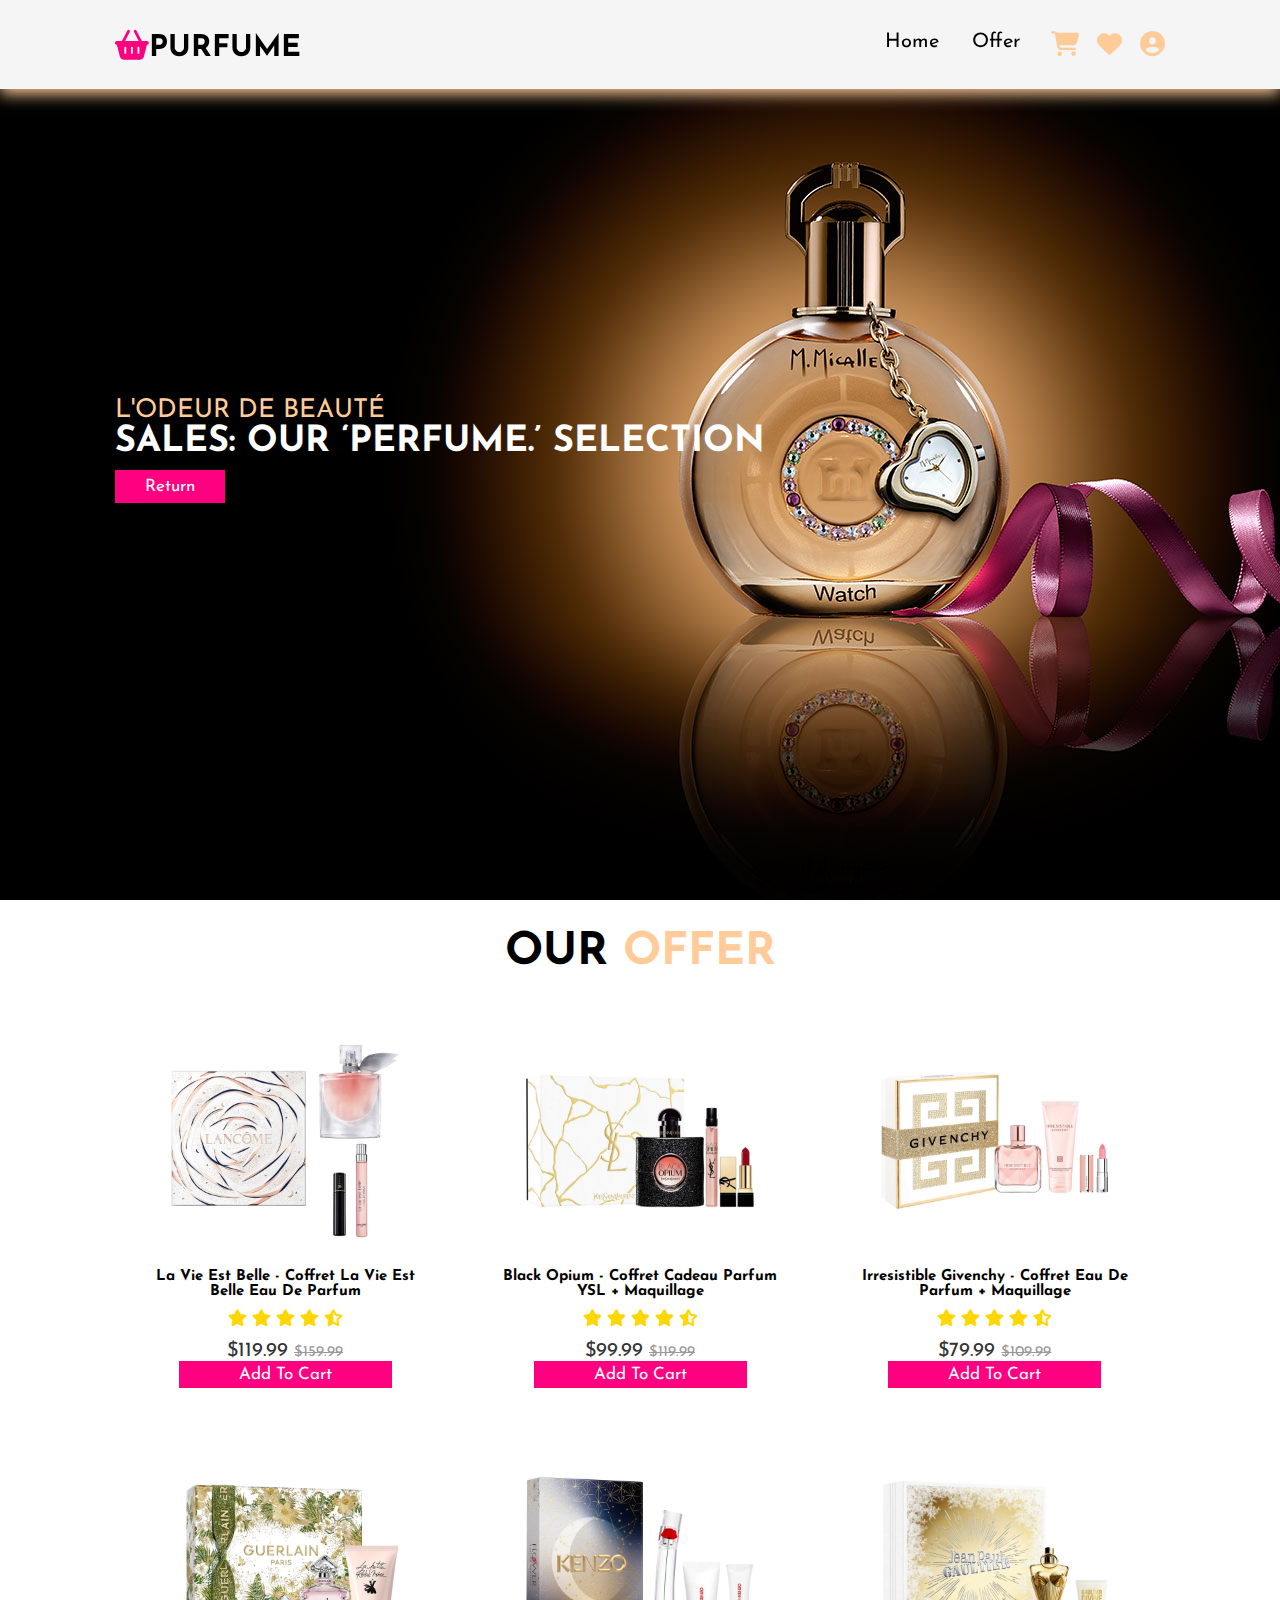
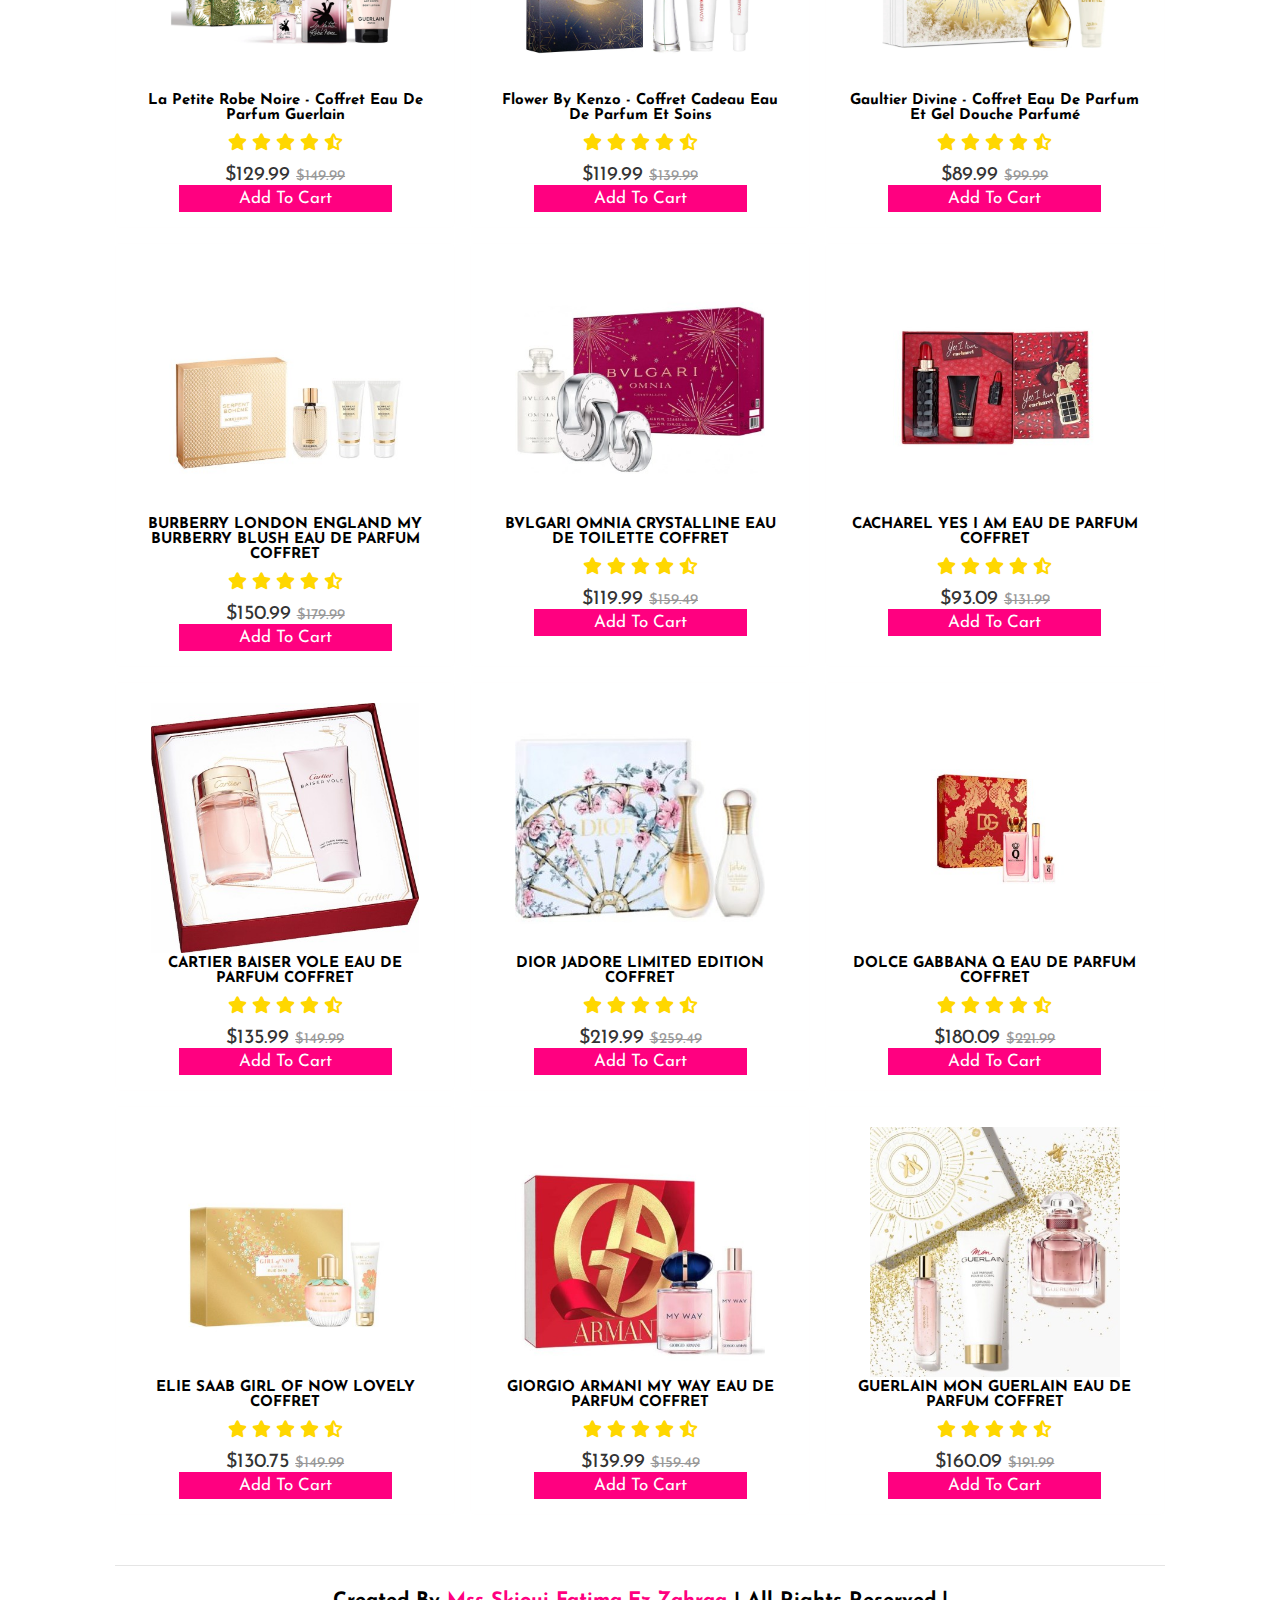
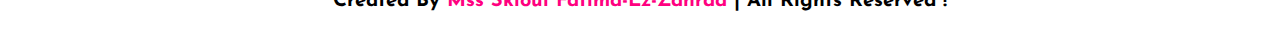
<file: special_offer.html>
<!DOCTYPE html>
<html>
    <head><meta charset="UTF-8">
        <meta http-equiv="X-UA-Compatible" content="IE=edge">
        <meta name="viewport" content="width=device-width, initial-scale=1.0">
        <title>Our special Offer</title>
        <link rel="stylesheet" href="https://cdnjs.cloudflare.com/ajax/libs/font-awesome/6.5.1/css/all.min.css">
        <link rel="icon" href="parfume (1).png" type="image/x-icon">
        <link rel="stylesheet" href="special_offer.css">
    </head>
    <body>
        <header>
            <div class="header-1">
                <a href="purfume.html" class="logo" ><i class="fas fa-shopping-basket" ></i>PURFUME</a>
            </div>
            <div class="header-2">  
                <div id="menu-bar" class="fas fa-bars"></div>

                <nav class="navbar">
                    <a href="#home">home</a>
                    <a href="#product">Offer</a>
                </nav>
                <div class="icons">
                    <a href="#product" class="fas fa-shopping-cart" ></a>
                    <a href="#" class="fas fa-heart" ></a>
                    <a href="#contact" class="fas fa-user-circle" ></a>
                </div>
            </div>
        </header>  

        <section class="home" id="home">
            <div class="content">
                <span>L'odeur De Beauté</span>
                <h3>SALES: OUR ‘PERFUME.’ SELECTION</h3>
                <a href="purfume.html" class="btn">Return</a>
            </div>
        </section>


        <!--product section starts-->
        <section class="product" id="product">
            <h1 class="heading">Our <span>OFFER</span></h1>            
            <div class="box-container">
                <div class="box">
                    <div class="icons">
                        <a href="#" class="fas fa-heart" ></a>
                        <a href="#" class="fas fa-share" ></a>
                        <a href="#" class="fas fa-eye" ></a>
                    </div>
                    <img src="img_c1.jpg" alt="">
                    <h3>La Vie Est Belle - Coffret La Vie Est Belle Eau de Parfum</h3>
                    <div class="stars">
                        <i class="fas fa-star"></i>
                        <i class="fas fa-star"></i>
                        <i class="fas fa-star"></i>
                        <i class="fas fa-star"></i>
                        <i class="fas fa-star-half-alt"></i>
                    </div>
                    <div class="price"> $119.99 <span> $159.99 </span></div>
                    <a href="add_to_cart.html" target="_blank" class="btn">Add to cart</a>
                </div>
                <div class="box">
                    <div class="icons">
                        <a href="#" class="fas fa-heart" ></a>
                        <a href="#" class="fas fa-share" ></a>
                        <a href="#" class="fas fa-eye" ></a>
                    </div>
                    <img src="img_c2.jpg" alt="">
                    <h3>Black Opium - Coffret Cadeau Parfum YSL + Maquillage</h3>
                    <div class="stars">
                        <i class="fas fa-star"></i>
                        <i class="fas fa-star"></i>
                        <i class="fas fa-star"></i>
                        <i class="fas fa-star"></i>
                        <i class="fas fa-star-half-alt"></i>
                    </div>
                    <div class="price"> $99.99 <span> $119.99 </span></div>
                    <a href="add_to_cart.html" target="_blank"  class="btn">Add to cart</a>
                </div>
                <div class="box">
                    <div class="icons">
                        <a href="#" class="fas fa-heart" ></a>
                        <a href="#" class="fas fa-share" ></a>
                        <a href="#" class="fas fa-eye" ></a>
                    </div>
                    <img src="img_c3.jpg" alt="">
                    <h3>Irresistible Givenchy - Coffret Eau de Parfum + Maquillage</h3>
                    <div class="stars">
                        <i class="fas fa-star"></i>
                        <i class="fas fa-star"></i>
                        <i class="fas fa-star"></i>
                        <i class="fas fa-star"></i>
                        <i class="fas fa-star-half-alt"></i>
                    </div>
                    <div class="price"> $79.99 <span> $109.99 </span></div>
                    <a href="add_to_cart.html" target="_blank"  class="btn">Add to cart</a>
                </div>
                <div class="box">
                    <div class="icons">
                        <a href="#" class="fas fa-heart" ></a>
                        <a href="#" class="fas fa-share" ></a>
                        <a href="#" class="fas fa-eye" ></a>
                    </div>
                    <img src="img_c4.jpg" alt="">
                    <h3>La Petite Robe Noire - Coffret Eau de Parfum Guerlain</h3>
                    <div class="stars">
                        <i class="fas fa-star"></i>
                        <i class="fas fa-star"></i>
                        <i class="fas fa-star"></i>
                        <i class="fas fa-star"></i>
                        <i class="fas fa-star-half-alt"></i>
                    </div>
                    <div class="price"> $129.99 <span> $149.99 </span></div>
                    <a href="add_to_cart.html" target="_blank"  class="btn">Add to cart</a>
                </div>
                <div class="box">
                    <div class="icons">
                        <a href="#" class="fas fa-heart" ></a>
                        <a href="#" class="fas fa-share" ></a>
                        <a href="#" class="fas fa-eye" ></a>
                    </div>
                    <img src="img_c5.jpg" alt="">
                    <h3>Flower By Kenzo - Coffret Cadeau Eau De Parfum Et Soins</h3>
                    <div class="stars">
                        <i class="fas fa-star"></i>
                        <i class="fas fa-star"></i>
                        <i class="fas fa-star"></i>
                        <i class="fas fa-star"></i>
                        <i class="fas fa-star-half-alt"></i>
                    </div>
                    <div class="price"> $119.99 <span> $139.99 </span></div>
                    <a href="add_to_cart.html" target="_blank"  class="btn">Add to cart</a>
                </div>
                <div class="box">
                    <div class="icons">
                        <a href="#" class="fas fa-heart" ></a>
                        <a href="#" class="fas fa-share" ></a>
                        <a href="#" class="fas fa-eye" ></a>
                    </div>
                    <img src="img_c6.jpg" alt="">
                    <h3>Gaultier Divine - Coffret Eau de Parfum et Gel Douche Parfumé</h3>
                    <div class="stars">
                        <i class="fas fa-star"></i>
                        <i class="fas fa-star"></i>
                        <i class="fas fa-star"></i>
                        <i class="fas fa-star"></i>
                        <i class="fas fa-star-half-alt"></i>
                    </div>
                    <div class="price"> $89.99 <span> $99.99 </span></div>
                    <a href="add_to_cart.html" target="_blank"  class="btn">Add to cart</a>
                </div>
                <div class="box">
                    <div class="icons">
                        <a href="#" class="fas fa-heart" ></a>
                        <a href="#" class="fas fa-share" ></a>
                        <a href="#" class="fas fa-eye" ></a>
                    </div>
                    <img src="c7.jpg" alt="">
                    <h3>BURBERRY LONDON ENGLAND MY BURBERRY BLUSH EAU DE PARFUM COFFRET</h3>
                    <div class="stars">
                        <i class="fas fa-star"></i>
                        <i class="fas fa-star"></i>
                        <i class="fas fa-star"></i>
                        <i class="fas fa-star"></i>
                        <i class="fas fa-star-half-alt"></i>
                    </div>
                    <div class="price"> $150.99 <span> $179.99 </span></div>
                    <a href="add_to_cart.html" target="_blank"  class="btn">Add to cart</a>
                </div>
                <div class="box">
                    <div class="icons">
                        <a href="#" class="fas fa-heart" ></a>
                        <a href="#" class="fas fa-share" ></a>
                        <a href="#" class="fas fa-eye" ></a>
                    </div>
                    <img src="c8.jpg" alt="">
                    <h3>BVLGARI OMNIA CRYSTALLINE EAU DE TOILETTE COFFRET</h3>
                    <div class="stars">
                        <i class="fas fa-star"></i>
                        <i class="fas fa-star"></i>
                        <i class="fas fa-star"></i>
                        <i class="fas fa-star"></i>
                        <i class="fas fa-star-half-alt"></i>
                    </div>
                    <div class="price"> $119.99 <span> $159.49 </span></div>
                    <a href="add_to_cart.html" target="_blank"  class="btn">Add to cart</a>
                </div>
                <div class="box">
                    <div class="icons">
                        <a href="#" class="fas fa-heart" ></a>
                        <a href="#" class="fas fa-share" ></a>
                        <a href="#" class="fas fa-eye" ></a>
                    </div>
                    <img src="c9.jpg" alt="">
                    <h3>CACHAREL YES I AM EAU DE PARFUM COFFRET</h3>
                    <div class="stars">
                        <i class="fas fa-star"></i>
                        <i class="fas fa-star"></i>
                        <i class="fas fa-star"></i>
                        <i class="fas fa-star"></i>
                        <i class="fas fa-star-half-alt"></i>
                    </div>
                    <div class="price"> $93.09 <span> $131.99 </span></div>
                    <a href="add_to_cart.html" target="_blank"  class="btn">Add to cart</a>
                </div>
                <div class="box">
                    <div class="icons">
                        <a href="#" class="fas fa-heart" ></a>
                        <a href="#" class="fas fa-share" ></a>
                        <a href="#" class="fas fa-eye" ></a>
                    </div>
                    <img src="c10.jpg" alt="">
                    <h3>CARTIER BAISER VOLE EAU DE PARFUM COFFRET</h3>
                    <div class="stars">
                        <i class="fas fa-star"></i>
                        <i class="fas fa-star"></i>
                        <i class="fas fa-star"></i>
                        <i class="fas fa-star"></i>
                        <i class="fas fa-star-half-alt"></i>
                    </div>
                    <div class="price"> $135.99 <span> $149.99 </span></div>
                    <a href="add_to_cart.html" target="_blank"  class="btn">Add to cart</a>
                </div>
                <div class="box">
                    <div class="icons">
                        <a href="#" class="fas fa-heart" ></a>
                        <a href="#" class="fas fa-share" ></a>
                        <a href="#" class="fas fa-eye" ></a>
                    </div>
                    <img src="c11.jpg" alt="">
                    <h3>DIOR JADORE LIMITED EDITION COFFRET</h3>
                    <div class="stars">
                        <i class="fas fa-star"></i>
                        <i class="fas fa-star"></i>
                        <i class="fas fa-star"></i>
                        <i class="fas fa-star"></i>
                        <i class="fas fa-star-half-alt"></i>
                    </div>
                    <div class="price"> $219.99 <span> $259.49 </span></div>
                    <a href="add_to_cart.html" target="_blank"  class="btn">Add to cart</a>
                </div>
                <div class="box">
                    <div class="icons">
                        <a href="#" class="fas fa-heart" ></a>
                        <a href="#" class="fas fa-share" ></a>
                        <a href="#" class="fas fa-eye" ></a>
                    </div>
                    <img src="c12.jpg" alt="">
                    <h3>DOLCE GABBANA Q EAU DE PARFUM COFFRET</h3>
                    <div class="stars">
                        <i class="fas fa-star"></i>
                        <i class="fas fa-star"></i>
                        <i class="fas fa-star"></i>
                        <i class="fas fa-star"></i>
                        <i class="fas fa-star-half-alt"></i>
                    </div>
                    <div class="price"> $180.09 <span> $221.99 </span></div>
                    <a href="add_to_cart.html" target="_blank"  class="btn">Add to cart</a>
                </div> 
                <div class="box">
                    <div class="icons">
                        <a href="#" class="fas fa-heart" ></a>
                        <a href="#" class="fas fa-share" ></a>
                        <a href="#" class="fas fa-eye" ></a>
                    </div>
                    <img src="c13.jpg" alt="">
                    <h3>ELIE SAAB GIRL OF NOW LOVELY COFFRET</h3>
                    <div class="stars">
                        <i class="fas fa-star"></i>
                        <i class="fas fa-star"></i>
                        <i class="fas fa-star"></i>
                        <i class="fas fa-star"></i>
                        <i class="fas fa-star-half-alt"></i>
                    </div>
                    <div class="price"> $130.75 <span> $149.99 </span></div>
                    <a href="add_to_cart.html" target="_blank"  class="btn">Add to cart</a>
                </div>
                <div class="box">
                    <div class="icons">
                        <a href="#" class="fas fa-heart" ></a>
                        <a href="#" class="fas fa-share" ></a>
                        <a href="#" class="fas fa-eye" ></a>
                    </div>
                    <img src="c14.jpg" alt="">
                    <h3>GIORGIO ARMANI MY WAY EAU DE PARFUM COFFRET</h3>
                    <div class="stars">
                        <i class="fas fa-star"></i>
                        <i class="fas fa-star"></i>
                        <i class="fas fa-star"></i>
                        <i class="fas fa-star"></i>
                        <i class="fas fa-star-half-alt"></i>
                    </div>
                    <div class="price"> $139.99 <span> $159.49 </span></div>
                    <a href="add_to_cart.html" target="_blank"  class="btn">Add to cart</a>
                </div>
                <div class="box">
                    <div class="icons">
                        <a href="#" class="fas fa-heart" ></a>
                        <a href="#" class="fas fa-share" ></a>
                        <a href="#" class="fas fa-eye" ></a>
                    </div>
                    <img src="c15.jpg" alt="">
                    <h3>GUERLAIN MON GUERLAIN EAU DE PARFUM COFFRET</h3>
                    <div class="stars">
                        <i class="fas fa-star"></i>
                        <i class="fas fa-star"></i>
                        <i class="fas fa-star"></i>
                        <i class="fas fa-star"></i>
                        <i class="fas fa-star-half-alt"></i>
                    </div>
                    <div class="price"> $160.09 <span> $191.99 </span></div>
                    <a href="add_to_cart.html" target="_blank"  class="btn">Add to cart</a>
                </div>     
            </div>
        
        </section>
        <!--product section ends-->
        
        <!--footer section starts-->
        <section class="footer" id="footer">
            <h1 class="credit"> created by <span> mss skioui fatima-ez-zahraa </span> | all rights reserved ! </h1>
        </section>
        <!--footer section ends-->

    </body>
</html>
</file>
<file: purfume.css>
@import url('https://fonts.googleapis.com/css2?family=Josefin+Sans:wght@100;300;400;600&display=swap');
:root{
    --pink:#ff66cc;
    --deeppink: #ff0080;
    --moredeeppink:#cc0099; 
    --black:#000000;
    --gold: #ffcc99;
}
*{
    font-family: 'Josefin Sans', sans-serif;
    margin: 0; padding: 0;
    box-sizing: border-box;
    outline: none; border: none;
    text-decoration: none;
    text-transform: capitalize;
    transition: all .2s linear;
}
*::selection{
    background: var(--pink);
    color: #fff;
}

html{
    font-size: 62.5%;
    scroll-behavior: smooth;
    scroll-padding-top: 6.5rem;
    overflow-x: hidden;
}
section{
    padding: 2rem 9%;
}
.btn{
    display: inline-block;
    margin-top: 1rem;
    background: var(--deeppink);
    color: #fff;
    padding: .8rem 3rem;
    font-size: 1.7rem;
    text-align: center;
    cursor: pointer;
}
.btn:hover{
    background: var(--gold)
}
.heading{
    text-align: center;
    color: var(--black);
    text-transform: uppercase;
    padding: 1rem;
    font-size: 4.5rem;
    padding-bottom: 2rem;
    /*line-height: 1.6;*/
}
.heading span{
    color: var(--deeppink);
    text-transform: uppercase;
}
.header-1{
    background: #eee;
    display: flex;
    align-items: center;
    justify-content: space-between;
    padding: 2rem 9%;
}
.logo{
    color: var(--black);
    font-weight: bolder;
    font-size: 3rem;
}
.logo i{
    padding-top: .5rem;
    color: var(--deeppink);
}
/*.header-1 + .header-2 {
    position: fixed;
    display: flex;
    z-index: 1000;
}*/
.header-1 .search-box-container{
    display: flex;
    height: 5rem;
}
.header-1 .search-box-container #search-box{
    height: 100%; width: 100%;
    padding: 1rem;
    font-size: 2rem;
    color: #333;
    border: .1rem solid rgba(0,0, 0, .3);
    text-transform: none;
}
.header-1 .search-box-container label{
    height: 100%; width: 8rem;
    font-size: 2.5rem;
    line-height: 5rem;
    color: #fff;
    background: var(--deeppink);
    text-align: center;
    cursor: pointer;
}
.header-1 .search-box-container label:hover{
    background: var(--black);
}

.header-2{
    background: #fff;
    display: flex;
    align-items: center;
    justify-content: space-between;
    padding: 2rem 9%;
    box-shadow: 0 .5rem 1rem rgba(0,0, 0, .1);
    position: relative;
}

.header-2 .navbar a{
    padding: .5rem 1.5rem;
    font-size: 2rem;
    border-radius: .5rem;
    color: var(--black);
}
.header-2 .navbar a:hover{
    background: var(--deeppink);
    color: #fff;
}
.header-2 .icons a{
    font-size: 2.5rem;
    color: var(--gold);
    padding-left: 1rem;
}
.header-2 .icons a:hover{
    color: var(--deeppink);
}



/*home*/

.home{
    display: flex;
    align-items: center;
    justify-content: center;
    flex-wrap: wrap;
}
.home .image{
    flex: 1 1 40rem;
    padding-top: 3rem;
}
.home .image img{
    width: 70%;
}
.home .content{
    flex: 1 1 40rem;
}
.home .content span{
    font-size: 3rem;
    color:#666;
}
.home .content h3{
    font-size: 5rem;
    color:var(--black);
}

/*banner*/
.banner-container{
    display: flex;
    flex-wrap: wrap;
    gap: 1.5rem;
    justify-content: space-evenly;
}
.banner-container .banner{
    float: 1 1 40rem;
    height: 25rem;
    overflow: hidden;
    position: relative;
}
.banner-container .banner img{
    height: 100%;
    width: 100%;
    object-fit: cover;
}
.banner-container .banner .content{
    position: absolute;
    top: 60%; left: 5%;
    transform: translateY(-50%);
}
.banner-container .banner .content h3{
    font-size: 3rem;
    color: var(--black);
}
.banner-container .banner .content p{
    font-size: 2rem;
    color: #333;
}
.banner-container .banner:hover img{
    transform: scale(1.2) rotate(-5deg);
}

/*about*/

.about .row{
    display: flex;
    align-items: center;
    gap: 2rem;
    flex-wrap: wrap;
    padding: 2rem 0;
    padding-bottom: 3rem;
}
.about .row .video-container {
    flex: 1 1 40rem;
    position: relative;
}
.about .row .video-container video{
    width: 100%;
    border: 1.5rem solid #ffffff;
    border-radius: .5rem;
    box-shadow: 0 .5rem 1rem rgba(0, 0, 0, .1);
    height: 100%;
    object-fit: cover;
}
/*.about .row .video-container h3{
    position: absolute;
    top: 50%; transform: translateY(-50%);
    font-size: 3rem;
    background: #ffffff;
    width: 100%;
    padding: 1rem 2rem;
    text-align: center;
    mix-blend-mode: screen;
}*/
.about .row .content{
    flex: 1 1 40rem;
}
.about .row .content h3{
    font-size: 3rem;
    color: #333;
}
.about .row .content p{
    font-size: 1.7rem;
    color: #7c7c7c;
    padding: .5rem 0;
    padding-top: 1rem;
    line-height: 1.5;
}


/*products*/

.product .box-container{
    display: flex;
    flex-wrap: wrap;
    gap: 1.5rem;
}
.product .box-container .box{
    flex: 1 1 30rem;
    text-align: center;
    padding: 2rem;
    border: .1rem solid rgba(0,0, 0, .3);
    border-radius: .5rem;
    overflow: hidden;
    position: relative;
}
.product .box-container .box img{
    height: 25rem;
}
.product .box-container .box .discount{
    position: absolute;
    top: 1rem; left: 1rem;
    background: var(--gold);
    color: var(--deeppink);
    padding: .7rem 1rem;
    font-size: 2rem;
}
.product .box-container .box .icons{
    position: absolute;
    top: .5rem; right: -6rem;
}
.product .box-container .box:hover .icons{
    right: 1rem;

}
.product .box-container .box .icons a{
    display: block;
    height: 4.5rem;
    width: 4.5rem;
    line-height: 4.5rem;
    font-size: 1.7rem;
    color: var(--black);
    background: rgba(0,0, 0, .05);
    border-radius: 50%;
    margin-top: .7rem;
}
.product .box-container .box .icons a:hover{
    background: var(--deeppink);
    color: #fff;
}
.product .box-container .box h3{
    color: var(--black);
    font-size: 2.5rem;
}
.product .box-container .box .stars i{
    padding: 1rem .1rem;
    font-size: 1.7rem;
    color: gold;
}
.product .box-container .box .price{
    font-size: 2rem;
    color: #333;
    padding: .5rem 0;
}
.product .box-container .box .price span{
    font-size: 1.5rem;
    color: #999;
    text-decoration: line-through;
}
.product .box-container .box .btn{
    display: block;
}

/*review*/

.review .tests{
    padding: 40px 0;
    background: #f1f1f1;
    color: #434343;
    text-align: center;
}
.review .inner{
    max-width: 1200px;
    margin: auto;
    overflow: hidden;
    padding: 0 20px;
}
.review .row{
    display: flex;
    flex-wrap: wrap;
    justify-content: center;

}
.review .col{
    flex: 33%;
    max-width: 33%;
    box-sizing: border-box;
    padding: 15px;
}
.review .test{
    background: #fff;
    padding: 30px;
}
.review .test img{
    width: 100px;
    height: 100px;
    border-radius: 50%;
}
.review .name{
    font-size: 2.6rem;
    text-transform: uppercase;
    margin: 20px 0;
    color: #000000;
}
.review .stars{
    font-size: 2rem;
    color: gold;
    margin-bottom: 20px;
}
.review p{
    font-size: 1.5rem;
    color: rgb(72, 72, 72);
}

/*contact*/
.contact form{
    text-align: center;
    padding: 2rem;
    border: .1rem solid rgba(0,0, 0, .3);
}
.contact form:hover{
    border-color: var(--pink);
}

.contact form .inputBox {
    display: flex;
    justify-content: space-between;
    flex-wrap: wrap;
}
.contact form .inputBox input, .contact form textarea {
    padding: .1rem;
    font-size: 1.7rem;
    background: #f7f7f7;
    text-transform: none;
    margin: 1rem 0;
    border: .1rem solid rgba(0,0, 0, .3);
    width: 49%;
}
.contact form textarea{
    height: 20rem;
    resize: none;
    width: 100%;
}

/*newletter*/
.newletter{
    background: url(pictur2.jpg) no-repeat;
    background-size: cover;
    background-position: center;
    text-align: center;
    /*padding: 5rem 2rem;*/
    padding: 11rem 5rem;
}
.newletter h3{
    font-size: 4rem;
    color: var(--black);
}
.newletter form{
    max-width: 55rem;
    display: flex;
    align-items: center;
    margin: 1rem auto;
    padding: 1.5rem;
    background: rgba(0,0, 0, .1);
}
.newletter form .box{
    width: 100%;
    padding: .7rem 1.5rem;
    font-size: 1.7rem;
    color: #333;
    text-transform: none;
}
.newletter form .btn{
    margin-top: 0;
    background: var(--black);
}
.newletter form .btn:hover{
    background: var(--gold);
    color: var(--black);
}
.footer .box-container{
    display: flex;
    gap: 1.5rem;
    flex-wrap: wrap;
}
.footer .box-container .box{
    padding: 1rem 0;
    flex: 1 1 25rem;
}
.footer .box-container .box .share a{
    padding: 0;
    height: 4rem;
    width: 4rem;
    line-height: 4rem;
    text-align: center;
}
.footer .box-container .box h3{
    font-size: 2.5rem;
    color: var(--black);
}
.footer .box-container .box p{
    font-size: 1.7rem;
    color: #666;
    padding: .7rem 0;
}
.footer .box-container .box .links {
    padding: 1rem 0;
}
.footer .box-container .box .links a{
    display: block;
    padding: .5rem 0;
    font-size: 1.7rem;
    color: #333;
}
.footer .box-container .box .links a:hover{
    text-decoration: underline;
    color: var(--pink);
}
.footer .credit {
    padding: 2.5rem 1rem;
    border-top: .1rem solid rgba(0,0, 0, .1);
    margin-top: 1rem;
    text-align: center;
    font-size: 2rem;
}
.footer .credit span{
    color: var(--deeppink);
}





















@media(max-width:1200px){
    html{
        font-size: 55%;
    }
}
@media(max-width:991px){
    .header-1,
    .header-2{
        padding: 2rem;
    }
    section{
        padding: 2rem;
    }
}
@media(max-width:768px){

    .header-2 .navbar a{
        font-size: 1.2rem;
        display: inline;
    }
    .header-2 .icons{
        font-size: 0.3rem;
        display: none;
    }

    .home .content {
        text-align: center;
    }

    .home .content h3{
        font-size: 2.5rem;
    }
    .contact form .inputBox input{
        width: 100%;
    }
    .newletter h3{
        font-size: 2.5rem;
    }

    
}
@media(max-width:450px){
    html{
        font-size: 50%;
    }
    .header-1{
        flex-flow: column;
    }
    .header-1 .search-box-container{
        width: 100%;
        margin-top: 2rem;
    }
    .logo{
        font-size: 4rem;
    }
}
@media screen and (max-width: 960px){
    .review .col{
        flex: 100%;
        max-width: 80%;
    }
    
}
@media screen and (max-width: 600px){
    .review .col{
        flex: 100%;
        max-width: 100%;
    }
    
}
</file>
<file: add_to_cart.css>
body {
    font-family: 'Segoe UI', Tahoma, Geneva, Verdana, sans-serif;
    background-color: #ffffff;
    color: #e60073;
    display: flex;
    justify-content: center;
    align-items: center;
    height: 100vh;
    margin: 0;
}

.container {
    text-align: center;
}

.message {
    font-size: 40px;
    font-weight: bold;
    margin-bottom: 20px;
}

.animation-container {
    display: inline-block;
    position: relative;
    width: 100px;
    height: 100px;
}

.animation-icon {
    width: 100%;
    height: 100%;
    background: url('parfume\ \(1\).png') center/contain no-repeat ;
    animation: bounce 1s ease-in-out infinite;
}

@keyframes bounce {
    0%, 20%, 50%, 80%, 100% {
        transform: translateY(0);
    }
    40% {
        transform: translateY(-20px);
    }
    60% {
        transform: translateY(-10px);
    }
}
</file>
<file: add_to_cart_2.css>
body {
    font-family: 'Segoe UI', Tahoma, Geneva, Verdana, sans-serif;
    background-color: #ffffff;
    color: #990000;
    display: flex;
    justify-content: center;
    align-items: center;
    height: 100vh;
    margin: 0;
}

.container {
    text-align: center;
}

.message {
    font-size: 40px;
    font-weight: bold;
    margin-bottom: 20px;
}

.animation-container {
    display: inline-block;
    position: relative;
    width: 100px;
    height: 100px;
}

.animation-icon {
    width: 100%;
    height: 100%;
    background: url('cosmetics.png') center/contain no-repeat ;
    animation: bounce 1s ease-in-out infinite;
}

@keyframes bounce {
    0%, 20%, 50%, 80%, 100% {
        transform: translateY(0);
    }
    40% {
        transform: translateY(-20px);
    }
    60% {
        transform: translateY(-10px);
    }
}
</file>
<file: add_to_cart_3.css>
body {
    font-family: 'Segoe UI', Tahoma, Geneva, Verdana, sans-serif;
    background-color: #ffffff;
    color: #ff6600;
    display: flex;
    justify-content: center;
    align-items: center;
    height: 100vh;
    margin: 0;
}

.container {
    text-align: center;
}

.message {
    font-size: 40px;
    font-weight: bold;
    margin-bottom: 20px;
}

.animation-container {
    display: inline-block;
    position: relative;
    width: 100px;
    height: 100px;
}

.animation-icon {
    width: 100%;
    height: 100%;
    background: url('beauty.png') center/contain no-repeat ;
    animation: bounce 1s ease-in-out infinite;
}

@keyframes bounce {
    0%, 20%, 50%, 80%, 100% {
        transform: translateY(0);
    }
    40% {
        transform: translateY(-20px);
    }
    60% {
        transform: translateY(-10px);
    }
}
</file>
<file: get_started.css>
@import url('https://fonts.googleapis.com/css2?family=Josefin+Sans:wght@100;300;400;600&family=Merriweather:ital@1&display=swap');


*{
    margin: 0;
    padding: 0;
    box-sizing: border-box;
    font-family: 'Josefin Sans', sans-serif;
}
body{
    display: flex;
    justify-content: center;
    align-items: center;
    min-height: 100vh; 
    background: url(pexels-kade-jermark-3.jpg) no-repeat;
    background-size: cover;
    background-position: center;
}

*::selection{
    background: #e68a00;
    color: #000;
}

.wrapper{
    width: 420px;
    background: transparent;
    border: 2px solid rgba(255, 255, 255, 0.2);
    backdrop-filter: blur(20px);
    box-shadow: 0 0 10px rgba(0, 0, 0, 0.2);
    color: #fff;
    border-radius: 10px;
    padding: 30px 40px;
}
.wrapper h1{
    color: #000;
    font-size: 36px;
    text-align: center;
}
.wrapper .input-box {
    position: relative;
    height: 50px;
    width: 100%;
    margin: 30px 0;
}
.input-box input{
    width: 100%;
    height: 100%;
    background: transparent;
    border: none;
    outline: none;
    border: 2px solid rgba(255, 255, 255, 0.205);
    border-radius: 40px;
    font-size: 16px;
    color: #fff;
    padding: 20px 45px 20px 20px;
}
.input-box input::placeholder{
    color: #fff;
}
.input-box i{
    position: absolute;
    right: 20px;
    top: 50%;
    transform: translateY(-50%);
    font-size: 20px;
}
.wrapper .remember-forgot{
    margin: -15px 0 15px;
    font-size: 15px;
    display: flex;
    justify-content: space-between;
}
.remember-forgot label input { 
    margin-right: 3px; 
    accent-color: #fff;
}

.remember-forgot a {
    color: #fff;
    text-decoration: none;
}
.remember-forgot a:hover{
    text-decoration: underline;
}
.wrapper .btn{
    width: 100%;
    height: 45px;
    background-color: #fff;
    border: none;
    outline: none;
    border-radius: 40px;
    box-shadow: 0 0 10px rgb(46, 46, 46);
    cursor: pointer;
    font-size: 16px;
    color: #333;
    font-weight: 600;
}
.wrapper .btn:hover{
    background-color: #e68a00;
    color: black;
}
.wrapper .register-link{
    font-size: 15px;
    text-align: center;
    margin: 20px 0 15px;
}
.register-link p a {
    color: #fff;
    text-decoration: none;
    font-weight: 600;
}
.register-link p a :hover{
    text-decoration: underline;
}
</file>
<file: review.css>
*{
    font-family: 'Josefin Sans', sans-serif;
    margin: 0; padding: 0;
    box-sizing: border-box;
    outline: none; border: none;
    text-decoration: none;
    text-transform: capitalize;
    transition: all .2s linear;
}
.tests{
    padding: 40px 0;
    background: #f1f1f1;
    color: #434343;
    text-align: center;
}
.inner{
    max-width: 1200px;
    margin: auto;
    overflow: hidden;
    padding: 0 20px;
}

.row{
    display: flex;
    flex-wrap: wrap;
    justify-content: center;

}
.col{
    flex: 33%;
    max-width: 33%;
    box-sizing: border-box;
    padding: 15px;
}
.test{
    background: #fff;
    padding: 30px;
}
.test img{
    width: 100px;
    height: 100px;
    border-radius: 50%;
}
.name{
    font-size: 20px;
    text-transform: uppercase;
    margin: 20px 0;
}
.stars{
    color: gold;
    margin-bottom: 20px;
}

@media screen and (max-width: 960px){
    .col{
        flex: 100%;
        max-width: 80%;
    }
    
}
@media screen and (max-width: 600px){
    .col{
        flex: 100%;
        max-width: 100%;
    }
    
}
</file>
<file: soin_visage.css>
@import url('https://fonts.googleapis.com/css2?family=Josefin+Sans:wght@100;300;400;600&display=swap');
:root{
    --cleargreen: #009900;
    --white: white;
    --green :#004d00;
    --black:#000000;
    --gold: #ffcc99;
}
*{
    font-family: 'Josefin Sans', sans-serif;
    margin: 0; padding: 0;
    box-sizing: border-box;
    outline: none; border: none;
    text-decoration: none;
    text-transform: capitalize;
    transition: all .2s linear;
}
*::selection{
    background: var(--cleargreen);
    color: #fff;
}

html{
    font-size: 62.5%;
    scroll-behavior: smooth;
    scroll-padding-top: 6.5rem;
    overflow-x: hidden;
}
section{
    padding: 2rem 9%;
}
.content .btn{
    display: inline-block;
    margin-top: 1rem;
    background: var(--green);
    color: #fff;
    padding: .8rem 3rem;
    font-size: 1.7rem;
    text-align: center;
    cursor: pointer;
}
.content .btn:hover{
    background: var(--black)
}


.heading{
    text-align: center;
    color: var(--green);
    text-transform: uppercase;
    padding: 1rem;
    font-size: 4.5rem;
    padding-bottom: 2rem;
    /*line-height: 1.6;*/
}
.home span{
    color: var(--deeppink);
    text-transform: uppercase;
}
header{
    position: fixed;
    top: 0; left: 0; right: 0;
    background: whitesmoke;
    padding: 2.5rem 9%;
    display: flex;
    align-items: center;
    justify-content: space-between;
    z-index: 1000;
    box-shadow: 0 .5rem 1rem var(--white);
}
.logo{
    color: var(--black);
    font-weight: bolder;
    font-size: 3rem;
}
.logo i{
    padding-top: .5rem;
    color: var(--green);
}
.header-2{
    display: flex;
}
.header-2 .navbar a{
    padding: .5rem 1.5rem ;
    font-size: 2rem;
    border-radius: .5rem;
    color: var(--black);
    
}
.header-2 .navbar a:hover{
    background: var(--cleargreen);
    color: #fff;
}
.header-2 .icons a{
    font-size: 2.5rem;
    color: var(--cleargreen);
    padding-left: 1.5rem;
}
.header-2 .icons a:hover{
    color: var(--black);
}
#menu-bar{
    font-size: 3rem;
    border-radius: .5rem;
    border: .1rem solid var(--black);
    padding: .8rem 1.5rem;
    color: var(--black);
    cursor: pointer;
    display: none;
}

/*home*/


.home{
    display: flex;
    align-items: center;
    min-height: 100vh;
    background: url(soin_vsg.jpg) no-repeat;
    background-size: cover;
    background-position: center;
}
.home.content{
    max-width: 50rem;
}
.home .content span{
    font-size: 2.6rem;
    color:var(--black);
}
.home .content h3{
    font-size: 3.6rem;
    color:white;
}



/*products*/


.product h1{
    color: #000;
}
.product span{
    color: var(--green);
}
.product .box-container{
    display: flex;
    flex-wrap: wrap;
    gap: 1.5rem;
}
.product .box-container .box{
    flex: 1 1 30rem;
    text-align: center;
    padding: 2rem;
    border: .1rem solid rgba(255, 254, 254, 0.685);
    border-radius: .5rem;
    overflow: hidden;
    position: relative;
}

.product .box-container .box:hover{
    box-shadow: 0 .2rem .6rem rgba(0,0, 0, .15),
    0 .3rem .6rem rgba(0,0, 0, .25);
    transform: translate(0rem ,-.5rem);
}

.product .box-container .box img{
    height: 25rem;
}
.product .box-container .box .icons{
    position: absolute;
    top: .5rem; right: -6rem;
}
.product .box-container .box:hover .icons{
    right: 1rem;

}
.product .box-container .box .icons a{
    display: block;
    height: 4.5rem;
    width: 4.5rem;
    line-height: 4.5rem;
    font-size: 1.7rem;
    color: var(--black);
    background: rgba(0,0, 0, .05);
    border-radius: 50%;
    margin-top: .7rem;
}
.product .box-container .box .icons a:hover{
    background: var(--cleargreen);
    color: #fff;
}
.product .box-container .box h3{
    color: var(--black);
    font-size: 1.5rem;
}
.product .box-container .box .stars i{
    padding: 1rem .1rem;
    font-size: 1.7rem;
    color: gold;
}
.product .box-container .box .price{
    font-size: 2rem;
    color: #333;
    padding: .5rem 0;
}
.product .box-container .box .price span{
    font-size: 1.5rem;
    color: #999;
    text-decoration: line-through;
}
.product .box-container .box .btn{
    font-size: 1.7rem;
    width: 100%;
    color: #fff;
    background: var(--cleargreen);
    font-weight: 1rem;
    transition: .3s ease;
    padding: .5rem 6rem;
}
.product .box-container .box .btn:hover{
    background: var(--green);
    transition: 0.5s ease;
}


.footer .credit {
    padding: 2.5rem 1rem;
    border-top: .1rem solid rgba(0,0, 0, .1);
    margin-top: 1rem;
    text-align: center;
    font-size: 2rem;
}
.footer .credit span{
    color: var(--green);
}

















@media(max-width:1200px){
    html{
        font-size: 50%;
    }
}
@media(max-width:991px){
    .header-1,
    .header-2{
        padding: 0.7rem;
    }
    section{
        padding: 2rem;
    }
}
@media(max-width:768px){
    .header-2 .navbar{
        position: absolute;
        top: 100%; left: 0; right: 0;
        background: var(--black);
        padding: 1rem 2rem;
        display: none;
    }

    .header-2 .navbar a{
        font-size: 2.5rem;
        display: none;
        text-align: center;
        background: #fff;
        padding: 1rem;
        margin: 1.5rem 0;
    }


    .home .content h3{
        font-size: 2rem;
    }
    .home .content span{
        font-size: 1.8rem;
    }
}
@media(max-width:450px){
    html{
        font-size: 50%;
    }
    .logo{
        font-size: 1.5rem;
    }
}
</file>
<file: special_offer.css>
@import url('https://fonts.googleapis.com/css2?family=Josefin+Sans:wght@100;300;400;600&display=swap');
:root{
    --pink:#ff66cc;
    --deeppink: #ff0080;
    --moredeeppink:#cc0099; 
    --black:#000000;
    --gold: #ffcc99;
}
*{
    font-family: 'Josefin Sans', sans-serif;
    margin: 0; padding: 0;
    box-sizing: border-box;
    outline: none; border: none;
    text-decoration: none;
    text-transform: capitalize;
    transition: all .2s linear;
}
*::selection{
    background: var(--pink);
    color: #fff;
}

html{
    font-size: 62.5%;
    scroll-behavior: smooth;
    scroll-padding-top: 6.5rem;
    overflow-x: hidden;
}
section{
    padding: 2rem 9%;
}
.content .btn{
    display: inline-block;
    margin-top: 1rem;
    background: var(--deeppink);
    color: #fff;
    padding: .8rem 3rem;
    font-size: 1.7rem;
    text-align: center;
    cursor: pointer;
}
.content .btn:hover{
    background: var(--gold)
}


.heading{
    text-align: center;
    color: var(--deeppink);
    text-transform: uppercase;
    padding: 1rem;
    font-size: 4.5rem;
    padding-bottom: 2rem;
    /*line-height: 1.6;*/
}
.home span{
    color: var(--deeppink);
    text-transform: uppercase;
}
header{
    position: fixed;
    top: 0; left: 0; right: 0;
    background: whitesmoke;
    padding: 2.5rem 9%;
    display: flex;
    align-items: center;
    justify-content: space-between;
    z-index: 1000;
    box-shadow: 0 .5rem 1.5rem var(--gold);
}
.logo{
    color: var(--black);
    font-weight: bolder;
    font-size: 3rem;
}
.logo i{
    padding-top: .5rem;
    color: var(--deeppink);
}
.header-2{
    display: flex;
}
.header-2 .navbar a{
    padding: .5rem 1.5rem ;
    font-size: 2rem;
    border-radius: .5rem;
    color: var(--black);
    
}
.header-2 .navbar a:hover{
    background: var(--deeppink);
    color: #fff;
}
.header-2 .icons a{
    font-size: 2.5rem;
    color: var(--gold);
    padding-left: 1.5rem;
}
.header-2 .icons a:hover{
    color: var(--deeppink);
}
#menu-bar{
    font-size: 3rem;
    border-radius: .5rem;
    border: .1rem solid var(--black);
    padding: .8rem 1.5rem;
    color: var(--black);
    cursor: pointer;
    display: none;
}

/*home*/


.home{
    display: flex;
    align-items: center;
    min-height: 100vh;
    background: url(slider2.jpg) no-repeat;
    background-size: cover;
    background-position: center;
}
.home.content{
    max-width: 50rem;
}
.home .content span{
    font-size: 2.6rem;
    color:var(--gold);
}
.home .content h3{
    font-size: 3.6rem;
    color:white;
}



/*products*/


.product h1{
    color: #000;
}
.product span{
    color: #ffcc99;
}
.product .box-container{
    display: flex;
    flex-wrap: wrap;
    gap: 1.5rem;
}
.product .box-container .box{
    flex: 1 1 30rem;
    text-align: center;
    padding: 2rem;
    border: .1rem solid rgba(255, 254, 254, 0.685);
    border-radius: .5rem;
    overflow: hidden;
    position: relative;
}

.product .box-container .box:hover{
    box-shadow: 0 .2rem .6rem rgba(0,0, 0, .15),
    0 .3rem .6rem rgba(0,0, 0, .25);
    transform: translate(0rem ,-.5rem);
}

.product .box-container .box img{
    height: 25rem;
}
.product .box-container .box .icons{
    position: absolute;
    top: .5rem; right: -6rem;
}
.product .box-container .box:hover .icons{
    right: 1rem;

}
.product .box-container .box .icons a{
    display: block;
    height: 4.5rem;
    width: 4.5rem;
    line-height: 4.5rem;
    font-size: 1.7rem;
    color: var(--black);
    background: rgba(0,0, 0, .05);
    border-radius: 50%;
    margin-top: .7rem;
}
.product .box-container .box .icons a:hover{
    background: var(--gold);
    color: #fff;
}
.product .box-container .box h3{
    color: var(--black);
    font-size: 1.5rem;
}
.product .box-container .box .stars i{
    padding: 1rem .1rem;
    font-size: 1.7rem;
    color: gold;
}
.product .box-container .box .price{
    font-size: 2rem;
    color: #333;
    padding: .5rem 0;
}
.product .box-container .box .price span{
    font-size: 1.5rem;
    color: #999;
    text-decoration: line-through;
}
.product .box-container .box .btn{
    font-size: 1.7rem;
    width: 100%;
    color: #fff;
    background: var(--deeppink);
    font-weight: 1rem;
    transition: .3s ease;
    padding: .5rem 6rem;
}
.product .box-container .box .btn:hover{
    background: var(--gold);
    transition: 0.5s ease;
}



.footer .credit {
    padding: 2.5rem 1rem;
    border-top: .1rem solid rgba(0,0, 0, .1);
    margin-top: 1rem;
    text-align: center;
    font-size: 2rem;
}
.footer .credit span{
    color: var(--deeppink);
}

























@media(max-width:1200px){
    html{
        font-size: 50%;
    }
}
@media(max-width:991px){
    .header-1,
    .header-2{
        padding: 0.7rem;
    }
    section{
        padding: 2rem;
    }
}
@media(max-width:768px){
    .header-2 .navbar{
        position: absolute;
        top: 100%; left: 0; right: 0;
        background: var(--black);
        padding: 1rem 2rem;
        display: none;
    }

    .header-2 .navbar a{
        font-size: 2.5rem;
        display: none;
        text-align: center;
        background: #fff;
        padding: 1rem;
        margin: 1.5rem 0;
    }


    .home .content h3{
        font-size: 2rem;
    }
    .home .content span{
        font-size: 1.8rem;
    }
}
@media(max-width:450px){
    html{
        font-size: 50%;
    }
    .logo{
        font-size: 1.5rem;
    }
}
</file>
